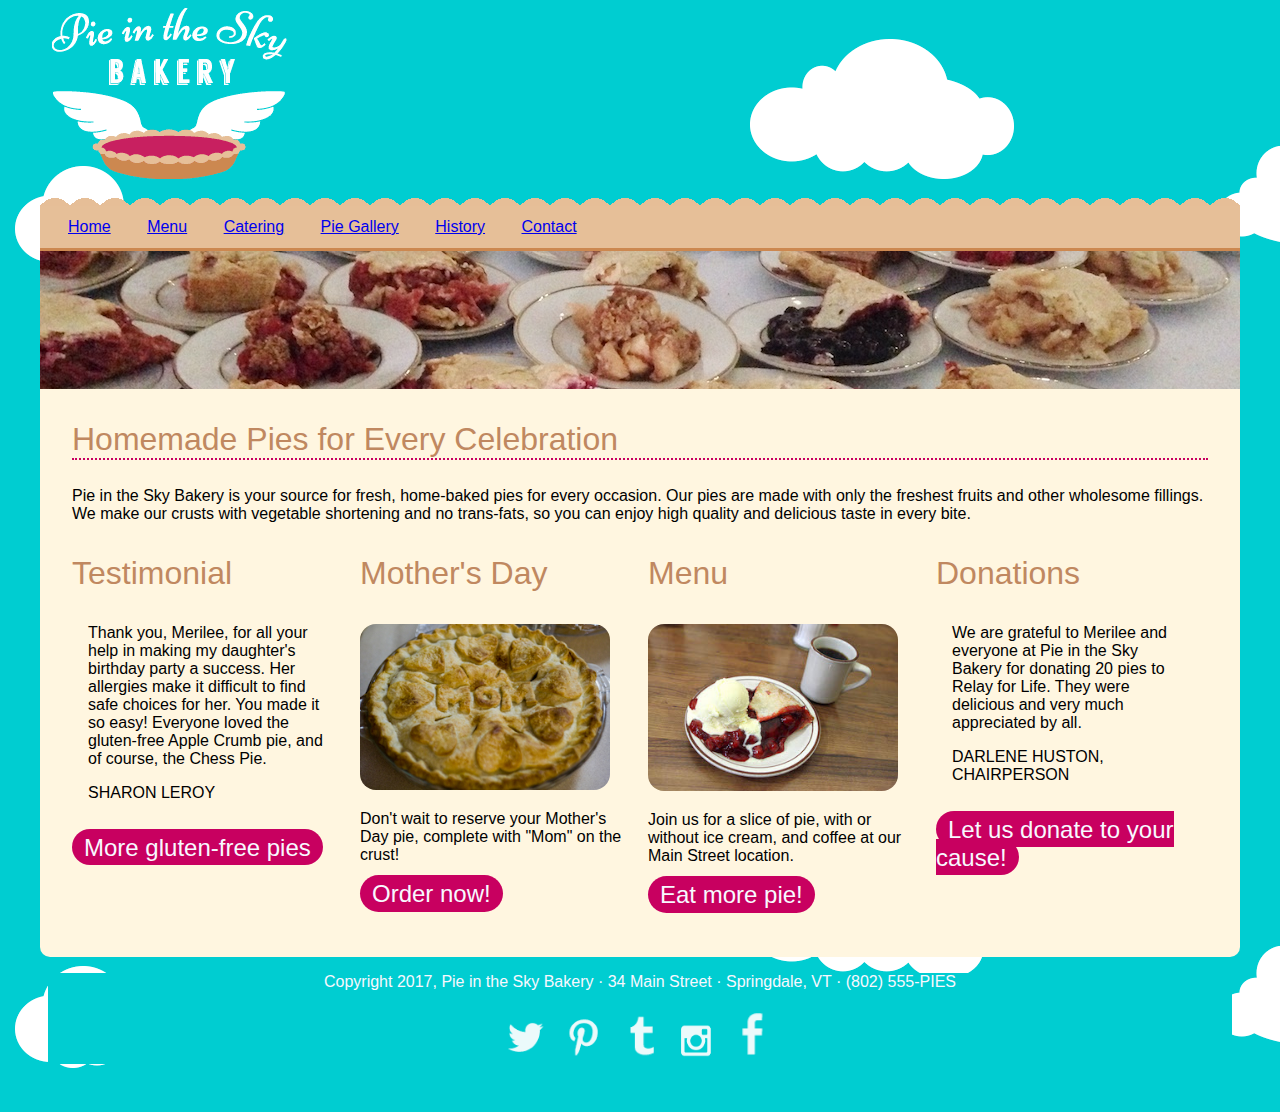
<file: final/index.html>
<!doctype html>
<html>
<head>
	<meta charset="UTF-8">
	<title>Pie in the Sky Bakery, Springdale, VT</title>
	<meta name="viewport" content="width=device-width, initial-scale=1.0">
	<link href='http://fonts.googleapis.com/css?family=Cabin|Niconne' rel='stylesheet' type='text/css'>
	<link href="css/styles.css" rel="stylesheet" type="text/css">
	<script>
    	document.createElement( "picture" );
  	</script>
  	<script src="picturefill.min.js"></script>
</head>

<body>
<div class="wrapper">
	<header>
		<a href="/"><img src="img/logo.png" alt="Pie in the Sky Bakery, Springdale, VT. Click for home."></a>
	</header>
	<div class="bkgdimg"></div>
	<nav>
		<ul>
			<li><a href="index.html">Home</a></li>
			<li><a href="menu.html">Menu</a></li>
			<li><a href="catering.html">Catering</a></li>
			<li><a href="gallery.html">Pie Gallery</a></li>
			<li><a href="history.html">History</a></li>
			<li><a href="contact.html">Contact</a></li>
		</ul>
	</nav>
	<div class="heading"></div>
	<div class="home">
		<main>
			<h2>Homemade Pies for Every Celebration</h2>
			<p>Pie in the Sky Bakery is your source for fresh, home-baked pies for every occasion. Our pies are made with only the freshest fruits and other wholesome fillings. We make our crusts with vegetable shortening and no trans-fats, so you can enjoy high quality and delicious taste in every bite.</p>
		</main>
		<div class="homeboxes">
			<article>
				<h3>Testimonial</h3>
				<blockquote>
					<p>Thank you, Merilee, for all your help in making my daughter's birthday party a success. Her allergies make it difficult to find safe choices for her. You made it so easy! Everyone loved the gluten-free Apple Crumb pie, and of course, the Chess Pie.</p>
					<cite>Sharon Leroy</cite>
				</blockquote>
				<p><a href="#" class="button">More gluten-free pies</a></p>
			</article>
			<article>
				<h3>Mother's Day</h3>
				<img src="gallery/mom-pie.jpg" alt="Mother's day pies!" class="responsive">
				<p>Don't wait to reserve your Mother's Day pie, complete with "Mom" on the crust!</p>
				<p><a href="#" class="button">Order now!</a></p>
			</article>
			<article>
				<h3>Menu</h3>
				<img src="gallery/pie-coffee.jpg" alt="Pie and coffee rules!" class="responsive">
				<p>Join us for a slice of pie, with or without ice cream, and coffee at our Main Street location.</p>
				<p><a href="#" class="button">Eat more pie!</a></p>
			</article>
			<article>
				<h3>Donations</h3>
				<blockquote>
					<p>We are grateful to Merilee and everyone at Pie in the Sky Bakery for donating 20 pies to Relay for Life. They were delicious and very much appreciated by all. </p>
					<cite>Darlene Huston, Chairperson</cite>
				</blockquote>
				<p><a href="#" class="button">Let us donate to your cause!</a></p>
			</article>
		</div>
	</div>
	<footer>
			<p>Copyright 2017, Pie in the Sky Bakery &#183; 34 Main Street &#183; Springdale, VT &#183; <a href="tel:802-555-7437">(802) 555-PIES</a></p>
			<p>
				<a href="http://www.twitter.com" target="_blank"><img src="img/twitter1.png" alt="Twitter."></a>
				<a href="http://www.pinterest.com" target="_blank"><img src="img/pin2.png" alt="Pinterest."></a>
				<a href="http://www.tumblr.com" target="_blank"><img src="img/tumblr3.png" alt="Tumblr."></a>
				<a href="http://www.instagram.com" target="_blank"><img src="img/insta4.png" alt="Instagram."></a>
				<a href="http://www.facebook.com" target="_blank"><img src="img/fb5.png" alt="Facebook."></a>
			</p>
	</footer>

</div>
</body>
</html>
</file>
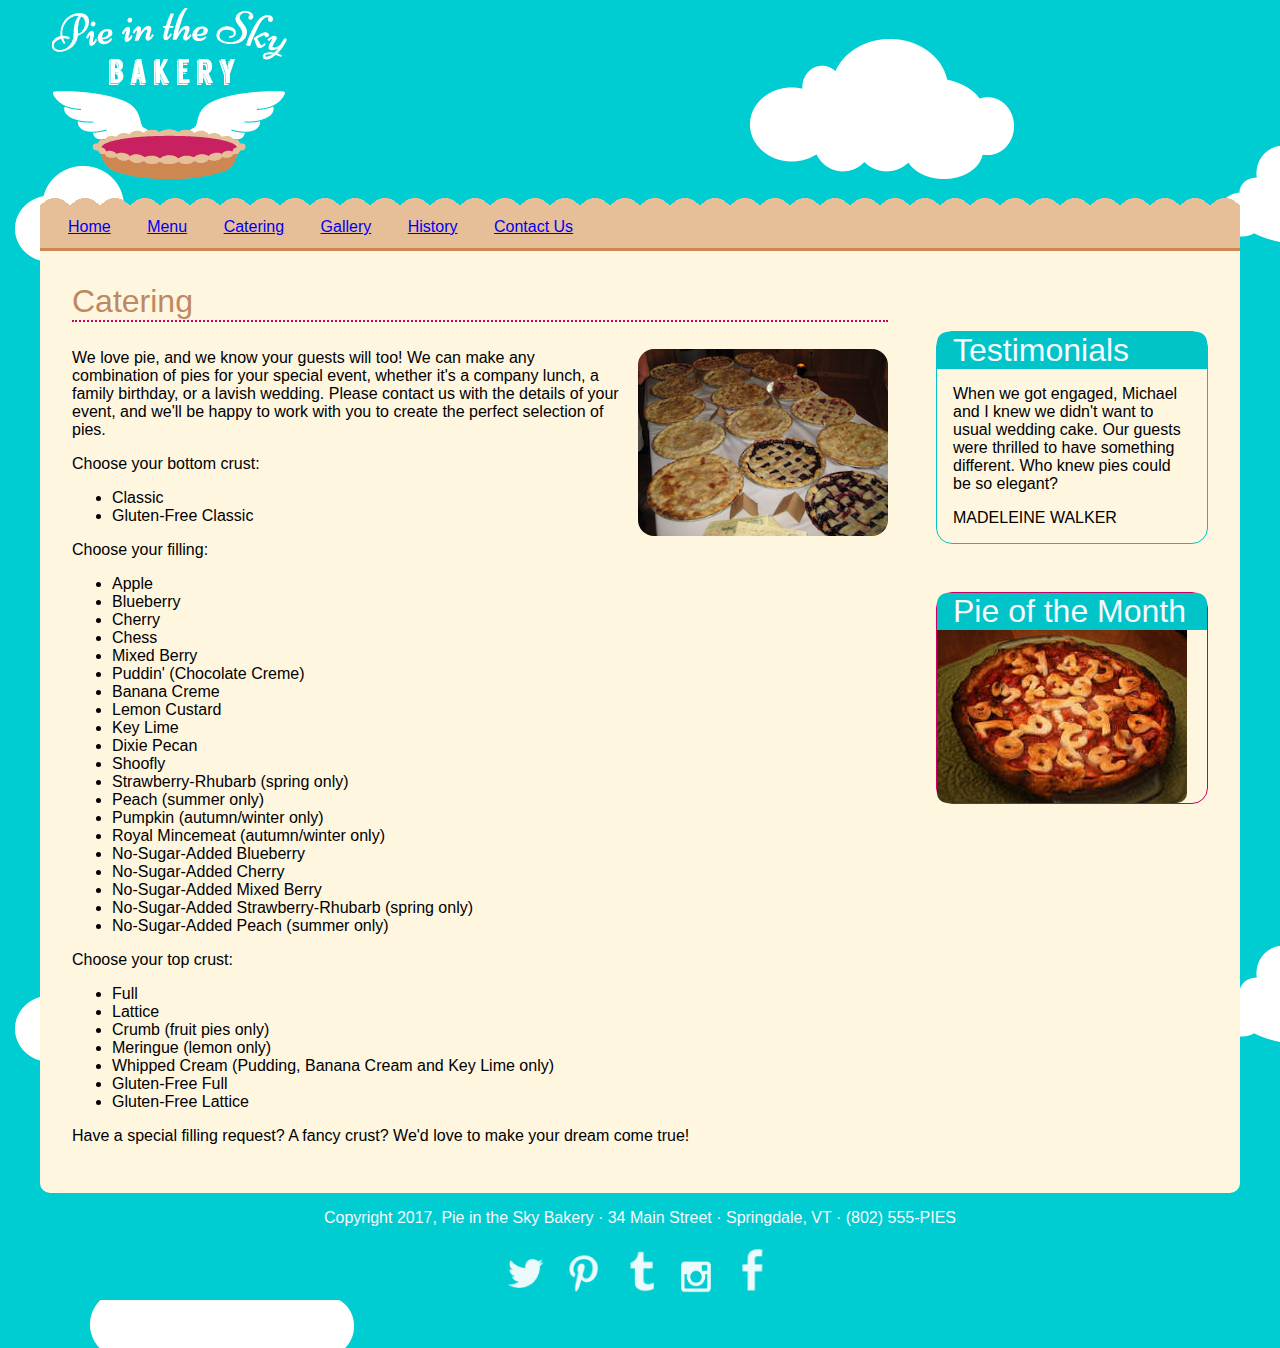
<file: final/catering.html>
<!DOCTYPE html>
<html lang="en">
<head>
    <meta charset="UTF-8">
    <meta name="viewport" content="width=device-width, initial-scale=1.0">
    <link rel="stylesheet" href="css/styles.css">
    <title>Catering</title>
</head>
<body>
    <div class="wrapper">
        <header>
            <a href="/"><img src="img/logo.png" alt="Click for home."></a>
        </header>
        <div class="bkgdimg"></div>
        <nav>
            <ul>
                <li><a href="index.html">Home</a></li>
                <li><a href="menu.html">Menu</a></li>
                <li><a href="catering.html">Catering</a></li>
                <li><a href="gallery.html">Gallery</a></li>
                <li><a href="history.html">History</a></li>
                <li><a href="contact.html">Contact Us</a></li>
            </ul>
        </nav>
        <div class="content">
            <article>
                <h2>Catering</h2>
                <p><img src="gallery/whole-pie-buffet.jpg" alt="All you can eat buffet!" class="floatright">We love pie, and we know your guests will too! We can make any combination of pies for your special event, whether it's a company lunch, a family birthday, or a lavish wedding. Please contact us with the details of your event, and we'll be happy to work with you to create the perfect selection of pies.</p>
                <p>Choose your bottom crust: </p>
                <ul>
                    <li>Classic</li>
                    <li>Gluten-Free Classic</li>
                </ul>
                <p>Choose your filling: </p>
                <ul>
					<li>Apple</li>
					<li>Blueberry</li>
					<li>Cherry</li>
					<li>Chess</li>
					<li>Mixed Berry</li>
					<li>Puddin' (Chocolate Creme)</li>
					<li>Banana Creme</li>
					<li>Lemon Custard</li>
					<li>Key Lime</li>
					<li>Dixie Pecan</li>
					<li>Shoofly</li>
					<li>Strawberry-Rhubarb (spring only)</li>
					<li>Peach (summer only)</li>
					<li>Pumpkin (autumn/winter only)</li>
					<li>Royal Mincemeat (autumn/winter only)</li>
					<li>No-Sugar-Added Blueberry</li>
					<li>No-Sugar-Added Cherry</li>
					<li>No-Sugar-Added Mixed Berry</li>
					<li>No-Sugar-Added Strawberry-Rhubarb (spring only)</li>
					<li>No-Sugar-Added Peach (summer only)</li>
                </ul>
                <p>Choose your top crust: </p>
                <ul>
                    <li>Full</li>
                    <li>Lattice</li>
                    <li>Crumb (fruit pies only)</li>
                    <li>Meringue (lemon only)</li>
                    <li>Whipped Cream (Pudding, Banana Cream and Key Lime only)</li>
                    <li>Gluten-Free Full</li>
                    <li>Gluten-Free Lattice</li>
                </ul>
                <p>Have a special filling request? A fancy crust? We'd love to make your dream come true!</p>
            </article>
            <div class="aside">
                <aside class="sidebar-primary">
                    <h3>Testimonials</h3>
                    <blockquote>
                        <p>When we got engaged, Michael and I knew we didn't want to usual wedding cake. Our guests were thrilled to have something different. Who knew pies could be so elegant? </p>
                        <cite>Madeleine Walker</cite>
                    </blockquote>
                </aside>
                <aside class="sidebar-secondary">
                    <h3>Pie of the Month</h3>
                    <img src="img/pi-day.jpg" alt="Pi Day Pie with Strawberry Filling!!">
                </aside>
            </div>
        </div>
        <footer>
            <p>Copyright 2017, Pie in the Sky Bakery &#183; 34 Main Street &#183; Springdale, VT &#183; <a href="tel:802-555-7437">(802) 555-PIES</a></p>
            <p>
                <a href="http://www.twitter.com" target="_blank"><img src="img/twitter1.png" alt="Twitter"></a>
                <a href="http://www.pinterest.com" target="_blank"><img src="img/pin2.png" alt="Twitter"></a>
                <a href="http://www.tumblr.com" target="_blank"><img src="img/tumblr3.png" alt="Twitter"></a>
                <a href="http://www.instagram.com" target="_blank"><img src="img/insta4.png" alt="Twitter"></a>
                <a href="http://www.facebook.com" target="_blank"><img src="img/fb5.png" alt="Twitter"></a>
            </p>
        </footer>
    </div>
</body>
</html>
</file>
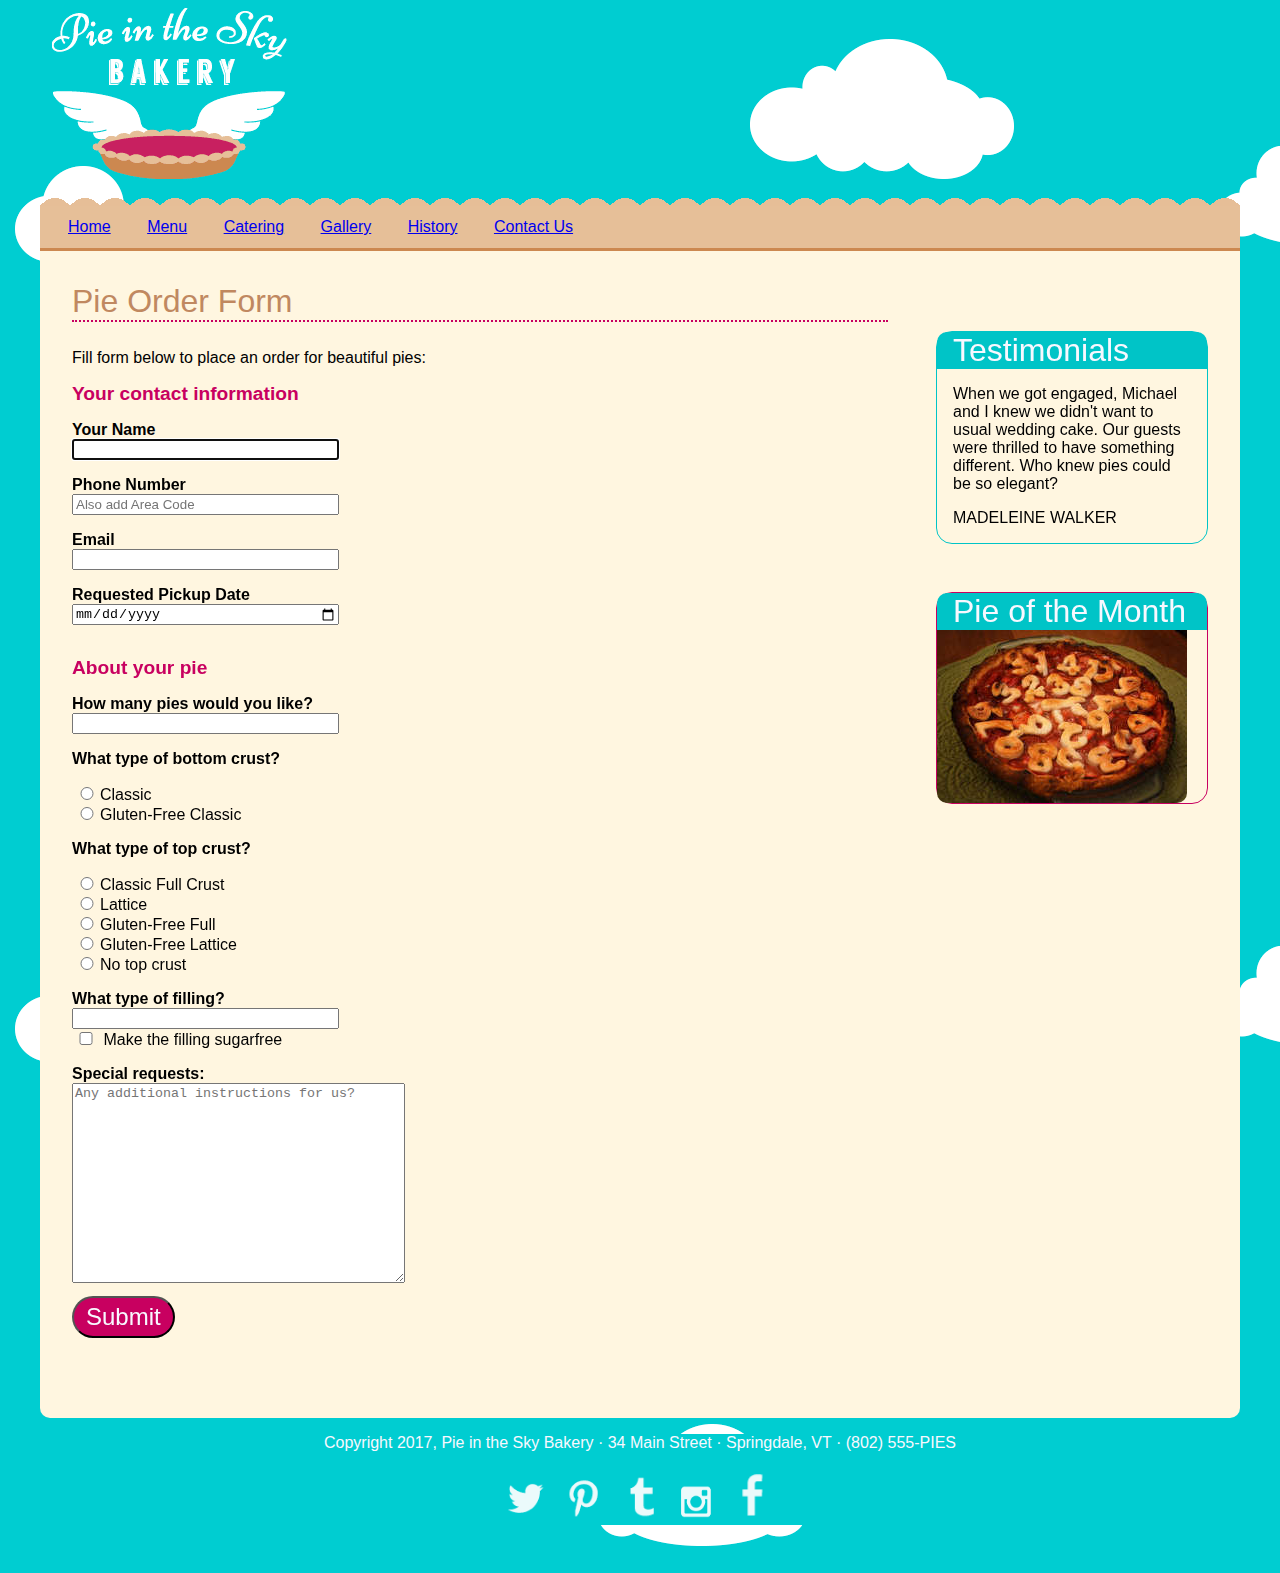
<file: final/contact.html>
<!DOCTYPE html>
<html lang="en">
<head>
    <meta charset="UTF-8">
    <meta name="viewport" content="width=device-width, initial-scale=1.0">
    <title>Contact Us</title>
    <link rel="stylesheet" href="css/styles.css">
</head>
<body>
    <div class="wrapper">
        <header>
            <a href="/"><img src="img/logo.png" alt="Click for home."></a>
        </header>
        <div class="bkgdimg"></div>
        <nav>
            <ul>
                <li><a href="index.html">Home</a></li>
                <li><a href="menu.html">Menu</a></li>
                <li><a href="catering.html">Catering</a></li>
                <li><a href="gallery.html">Gallery</a></li>
                <li><a href="history.html">History</a></li>
                <li><a href="contact.html">Contact Us</a></li>
            </ul>
        </nav>
        <div class="content">
            <article>
                <h2>Pie Order Form</h2>
                <p>Fill form below to place an order for beautiful pies: </p>
                <form>
                    <fieldset class="contact">
                        <legend>Your contact information</legend>
                        <label for="name">Your Name</label>
                            <input type="text" id="name" autofocus>
                        <label for="phone">Phone Number</label>
                            <input type="tel" id="phone" placeholder="Also add Area Code">
                        <label for="email">Email</label>
                            <input type="email" id="email">
                        <label for="date">Requested Pickup Date</label>
                            <input type="date" id="date">
                    </fieldset>
                    <fieldset class="pie">
                        <legend>About your pie</legend>
                        <label for="qty" class="labeltext">How many pies would you like?</label>
                            <input type="number" id="qty" min="1" max="10">
                        <p class="labeltext">What type of bottom crust?</p>
                        <label>
                            <input type="radio" name="bottom" value="classic">Classic
                        </label>
                        <label>
                            <input type="radio" name="bottom" value="gfclassic">Gluten-Free Classic
                        </label>
                        <p class="labeltext">What type of top crust?</p>
                        <label>
                            <input type="radio" name="top" value="full">Classic Full Crust
                        </label>
                        <label>
                            <input type="radio" name="top" value="lattice">Lattice
                        </label>
                        <label>
                            <input type="radio" name="top" value="gffull">Gluten-Free Full
                        </label>
                        <label>
                            <input type="radio" name="top" value="gflattice">Gluten-Free Lattice
                        </label>
                        <label>
                            <input type="radio" name="top" value="none">No top crust
                        </label>
                        <label for="filling" class="labeltext">What type of filling?</label>
                        <input type="text" name="filling" list="filling">
                            <datalist id="filling">
                                <label>Or Select from List</label>
                                <select name="filling">
                                    <option selected>Select one...</option>
                                    <option value="apple">Apple</option>
                                    <option value="blueberry">Blueberry</option>
                                    <option value="cherry">Cherry</option>
                                    <option value="mixed">Mixed</option>
                                    <option value="peach">Peach</option>
                                    <option value="pumpkin">Pumpkin</option>
                                    <option value="strawberry">Strawberry</option>
                                </select>
                            </datalist>
                        <label>
                            <input type="checkbox" id="sugarfree" value="sugarfree">
                            Make the filling sugarfree
                        </label>
                        <label class="labeltext">
                            Special requests:
                            <textarea id="comments" placeholder="Any additional instructions for us?"></textarea>
                        </label>
                        <button type="submit">Submit</button>
                    </fieldset>
                </form>
            </article>
            <div class="aside">
                <aside class="sidebar-primary">
                    <h3>Testimonials</h3>
                    <blockquote>
                        <p>When we got engaged, Michael and I knew we didn't want to usual wedding cake. Our guests were thrilled to have something different. Who knew pies could be so elegant? </p>
                        <cite>Madeleine Walker</cite>
                    </blockquote>
                </aside>
                <aside class="sidebar-secondary">
                    <h3>Pie of the Month</h3>
                    <img src="img/pi-day.jpg" alt="Pi Day Pie with Strawberry Filling!!">
                </aside>
            </div>
        </div>
        <footer>
            <p>Copyright 2017, Pie in the Sky Bakery &#183; 34 Main Street &#183; Springdale, VT &#183; <a href="tel:802-555-7437">(802) 555-PIES</a></p>
            <p>
                <a href="http://www.twitter.com" target="_blank"><img src="img/twitter1.png" alt="Twitter"></a>
                <a href="http://www.pinterest.com" target="_blank"><img src="img/pin2.png" alt="Twitter"></a>
                <a href="http://www.tumblr.com" target="_blank"><img src="img/tumblr3.png" alt="Twitter"></a>
                <a href="http://www.instagram.com" target="_blank"><img src="img/insta4.png" alt="Twitter"></a>
                <a href="http://www.facebook.com" target="_blank"><img src="img/fb5.png" alt="Twitter"></a>
            </p>
        </footer>
    </div>
</body>
</html>
</file>
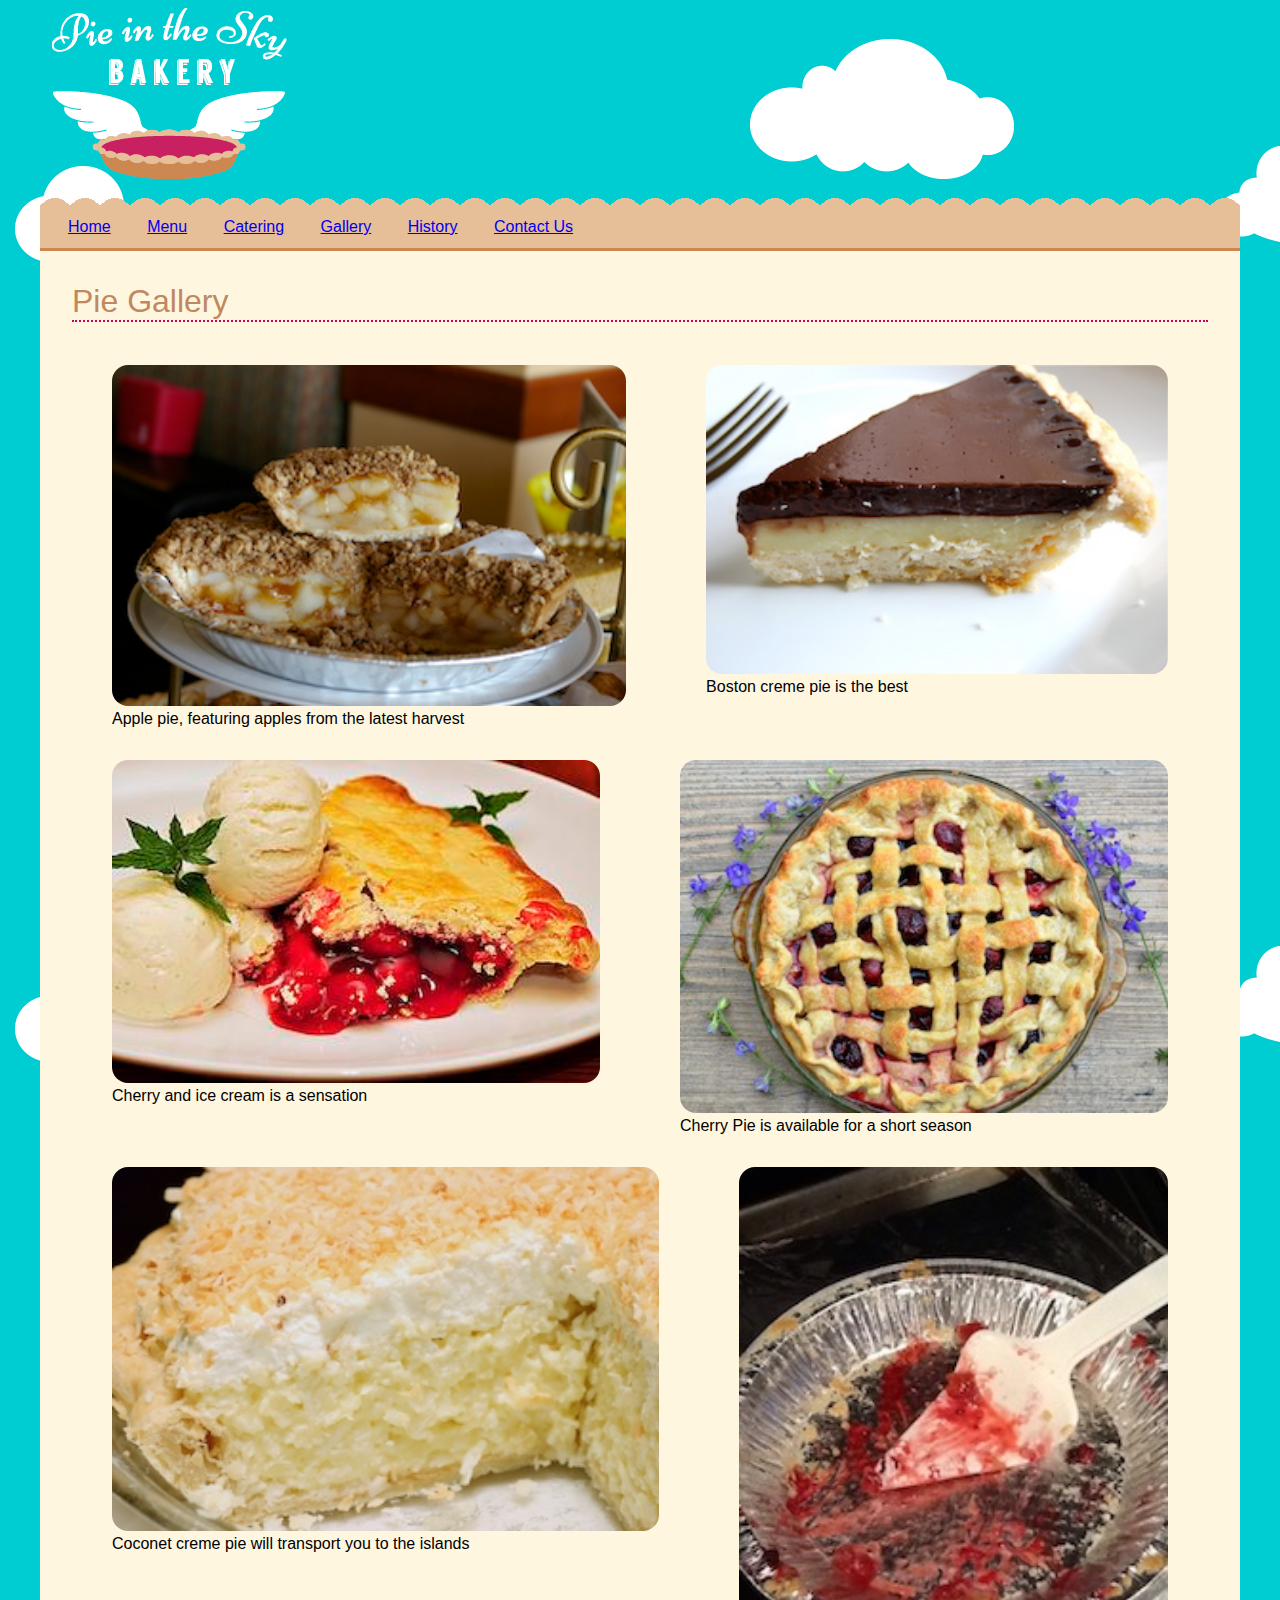
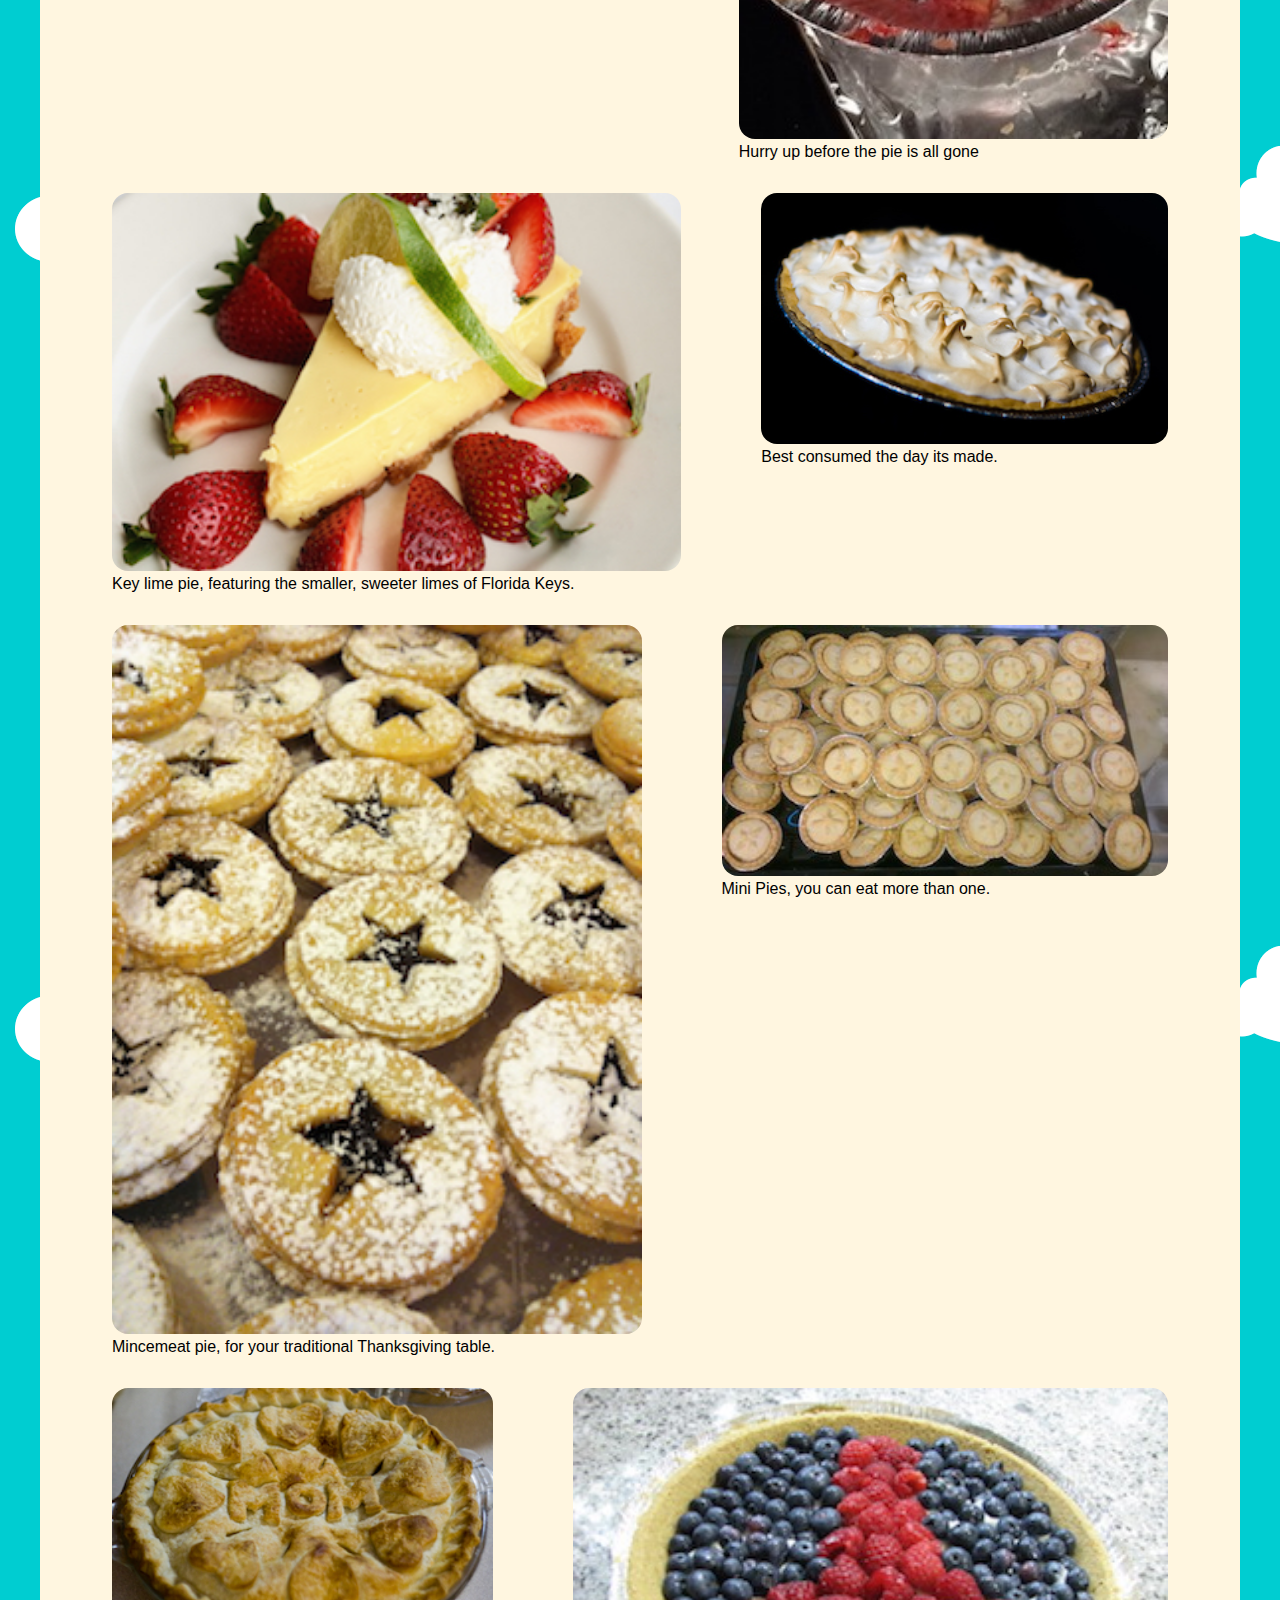
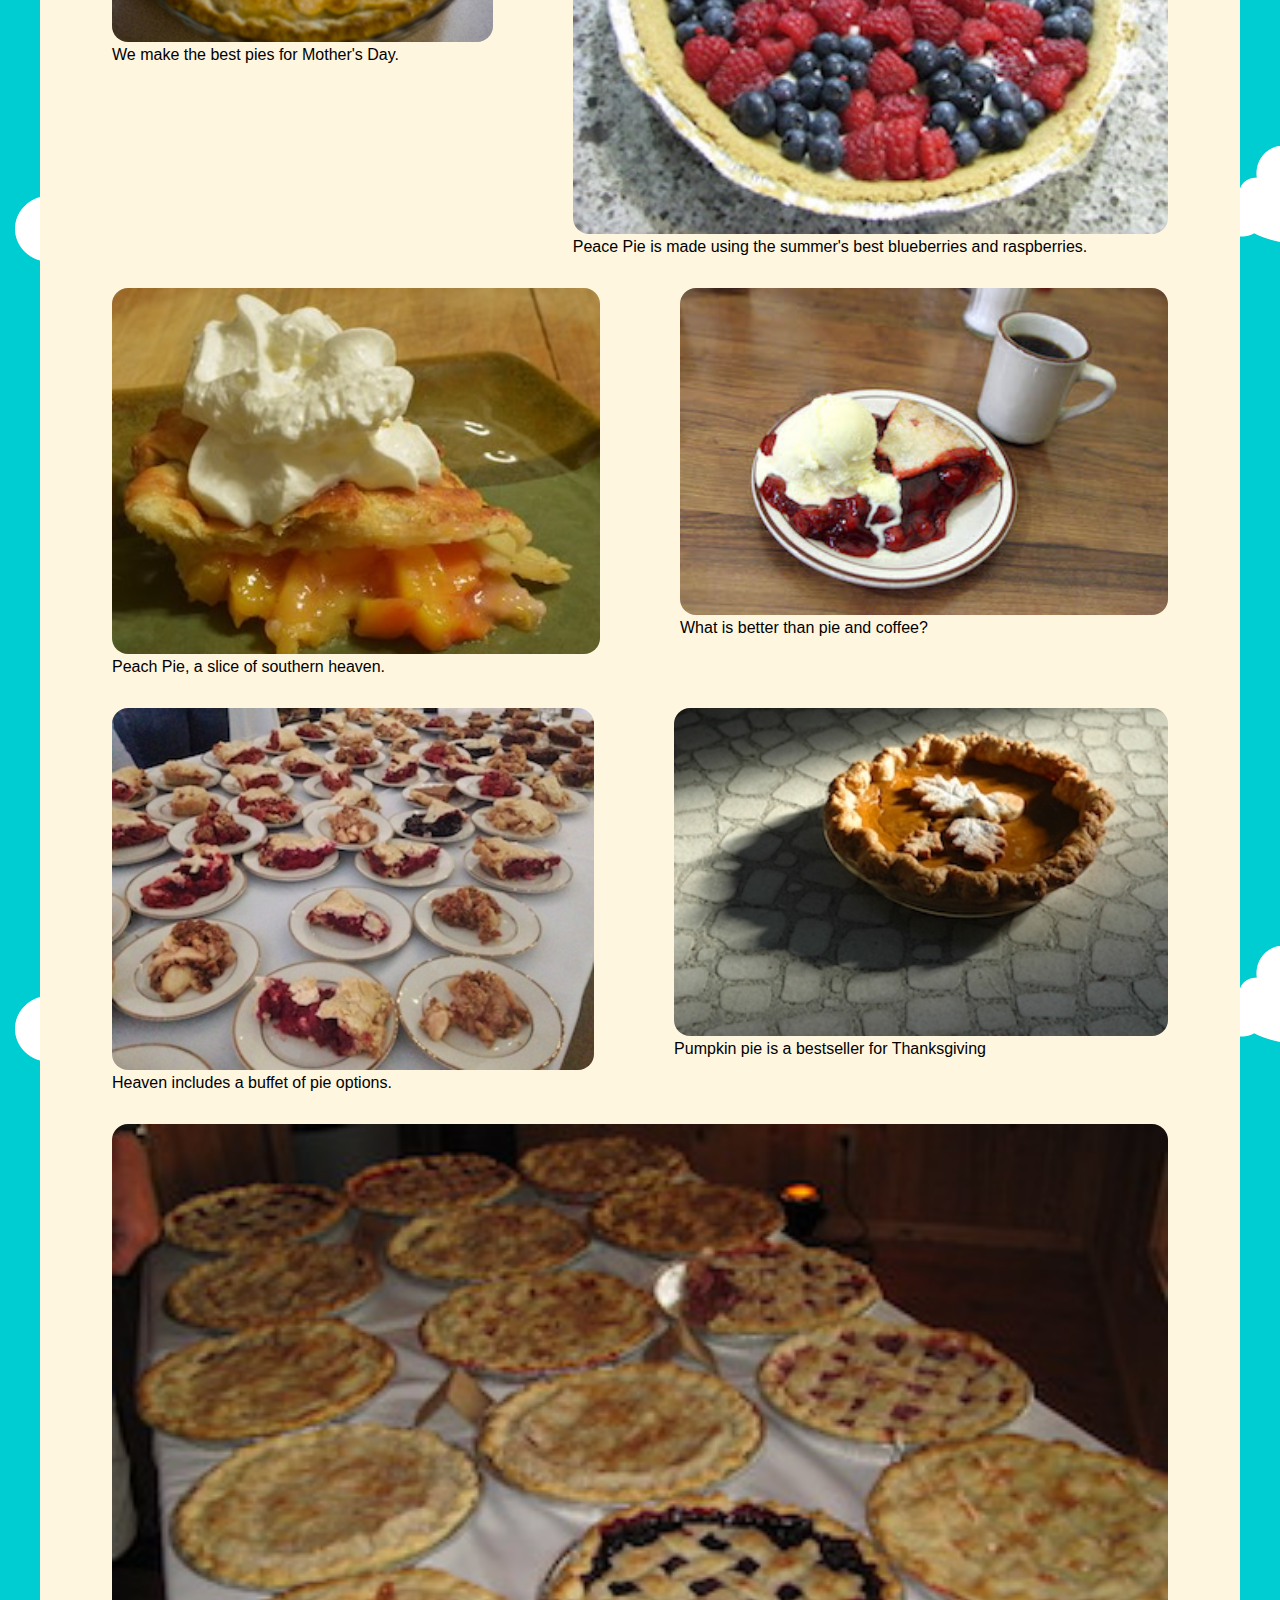
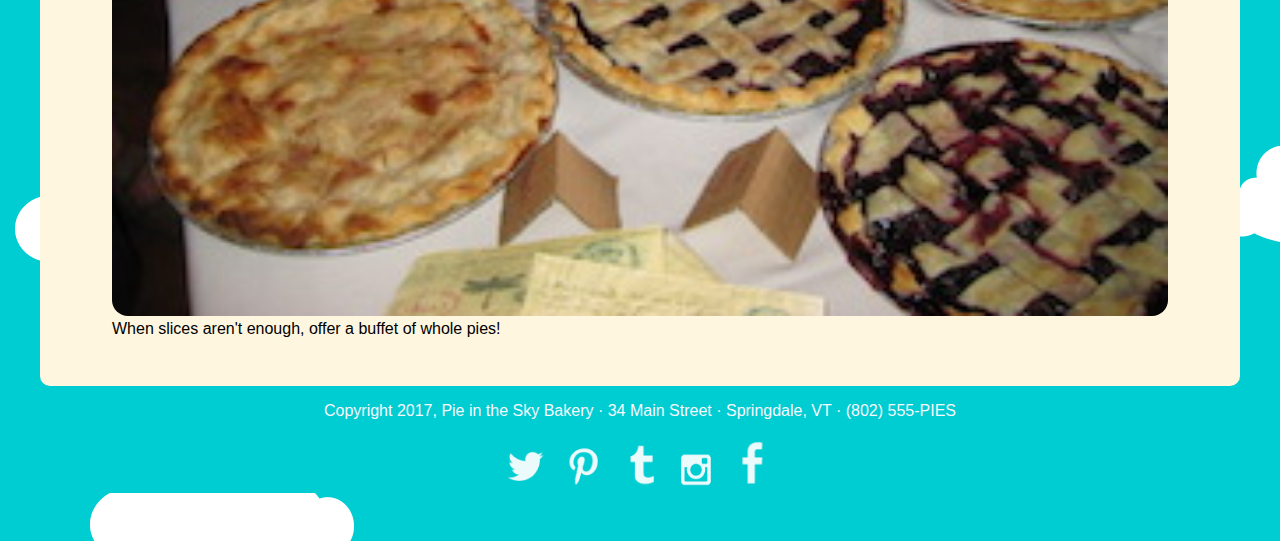
<file: final/gallery.html>
<!DOCTYPE html>
<html lang="en">
<head>
    <meta charset="UTF-8">
    <meta name="viewport" content="width=device-width, initial-scale=1.0">
    <link rel="stylesheet" href="css/styles.css">
    <title>Gallery</title>
</head>
<body>
    <div class="wrapper">
        <header>
            <a href="/"><img src="img/logo.png" alt="Click for home."></a>
        </header>
        <div class="bkgdimg"></div>
        <nav>
            <ul>
                <li><a href="index.html">Home</a></li>
                <li><a href="menu.html">Menu</a></li>
                <li><a href="catering.html">Catering</a></li>
                <li><a href="gallery.html">Gallery</a></li>
                <li><a href="history.html">History</a></li>
                <li><a href="contact.html">Contact Us</a></li>
            </ul>
        </nav>
        <div class="gallery">
            <h2>Pie Gallery</h2>
            <ul>
                <li>
                    <figure>
                        <img src="gallery/apple-pie.jpg" alt="Apple Pie">
                        <figcaption>Apple pie, featuring apples from the latest harvest</figcaption>
                    </figure>
                </li>
                <li>
                    <figure>
                        <img src="gallery/boston-creme.jpg" alt="Boston Creme Pie">
                        <figcaption>Boston creme pie is the best</figcaption>
                    </figure>
                </li>
                <li>
                    <figure>
                        <img src="gallery/cherry-alamode.jpg" alt="Cherry Alamode">
                        <figcaption>Cherry and ice cream is a sensation</figcaption>
                    </figure>
                </li>
                <li>
                    <figure>
                        <img src="gallery/cherry-pie.jpg" alt="Cherry Pie">
                        <figcaption>Cherry Pie is available for a short season</figcaption>
                    </figure>
                </li>
                <li>
                    <figure>
                        <img src="gallery/coconut-creme.jpg" alt="Coconut Creme">
                        <figcaption>Coconet creme pie will transport you to the islands</figcaption>
                    </figure>
                </li>
                <li>
                    <figure>
                        <img src="gallery/gone-pie.jpg" alt="Gone Pie">
                        <figcaption>Hurry up before the pie is all gone</figcaption>
                    </figure>
                </li>
                <li>
                    <figure>
                        <img src="gallery/keylime-pie.jpg" alt="Key Lime Pie">
                        <figcaption>Key lime pie, featuring the smaller, sweeter limes of Florida Keys.</figcaption>
                    </figure>
                </li>
                <li>
                    <figure>
                        <img src="gallery/lemon-meringue.jpg" alt="Lemon Meringue Pie">
                        <figcaption>Best consumed the day its made.</figcaption>
                    </figure>
                </li>
                <li>
                    <figure>
                        <img src="gallery/mincemeat.jpg" alt="Mincemeat Pie">
                        <figcaption>Mincemeat pie, for your traditional Thanksgiving table.</figcaption>
                    </figure>
                </li>
                <li>
                    <figure>
                        <img src="gallery/mini-pies.jpg" alt="Mini Pies">
                        <figcaption>Mini Pies, you can eat more than one.</figcaption>
                    </figure>
                </li>
                <li>
                    <figure>
                        <img src="gallery/mom-pie.jpg" alt="Mom Pie">
                        <figcaption>We make the best pies for Mother's Day.</figcaption>
                    </figure>
                </li>
                <li>
                    <figure>
                        <img src="gallery/peace-pie.jpg" alt="Peace Pie">
                        <figcaption>Peace Pie is made using the summer's best blueberries and raspberries.</figcaption>
                    </figure>
                </li>
                <li>
                    <figure>
                        <img src="gallery/peach-pie.jpg" alt="Peach Pie">
                        <figcaption>Peach Pie, a slice of southern heaven.</figcaption>
                    </figure>
                </li>
                <li>
                    <figure>
                        <img src="gallery/pie-coffee.jpg" alt="Pie and Coffee">
                        <figcaption>What is better than pie and coffee?</figcaption>
                    </figure>
                </li>
                <li>
                    <figure>
                        <img src="gallery/pie-slice-buffet.jpg" alt="Pie Slice Buffet">
                        <figcaption>Heaven includes a buffet of pie options.</figcaption>
                    </figure>
                </li>
                <li>
                    <figure>
                        <img src="gallery/pumpkin-pie.jpg" alt="Pumpkin Pie">
                        <figcaption>Pumpkin pie is a bestseller for Thanksgiving</figcaption>
                    </figure>
                </li>
                <li>
                    <figure>
                        <img src="gallery/whole-pie-buffet.jpg" alt="Whole Pie Buffet">
                        <figcaption>When slices aren't enough, offer a buffet of whole pies!</figcaption>
                    </figure>
                </li>
            </ul>
        </div>
        <footer>
            <p>Copyright 2017, Pie in the Sky Bakery &#183; 34 Main Street &#183; Springdale, VT &#183; <a href="tel:802-555-7437">(802) 555-PIES</a></p>
            <p>
                <a href="http://www.twitter.com" target="_blank"><img src="img/twitter1.png" alt="Twitter"></a>
                <a href="http://www.pinterest.com" target="_blank"><img src="img/pin2.png" alt="Twitter"></a>
                <a href="http://www.tumblr.com" target="_blank"><img src="img/tumblr3.png" alt="Twitter"></a>
                <a href="http://www.instagram.com" target="_blank"><img src="img/insta4.png" alt="Twitter"></a>
                <a href="http://www.facebook.com" target="_blank"><img src="img/fb5.png" alt="Twitter"></a>
            </p>
        </footer>
    </div>
</body>
</html>
</file>
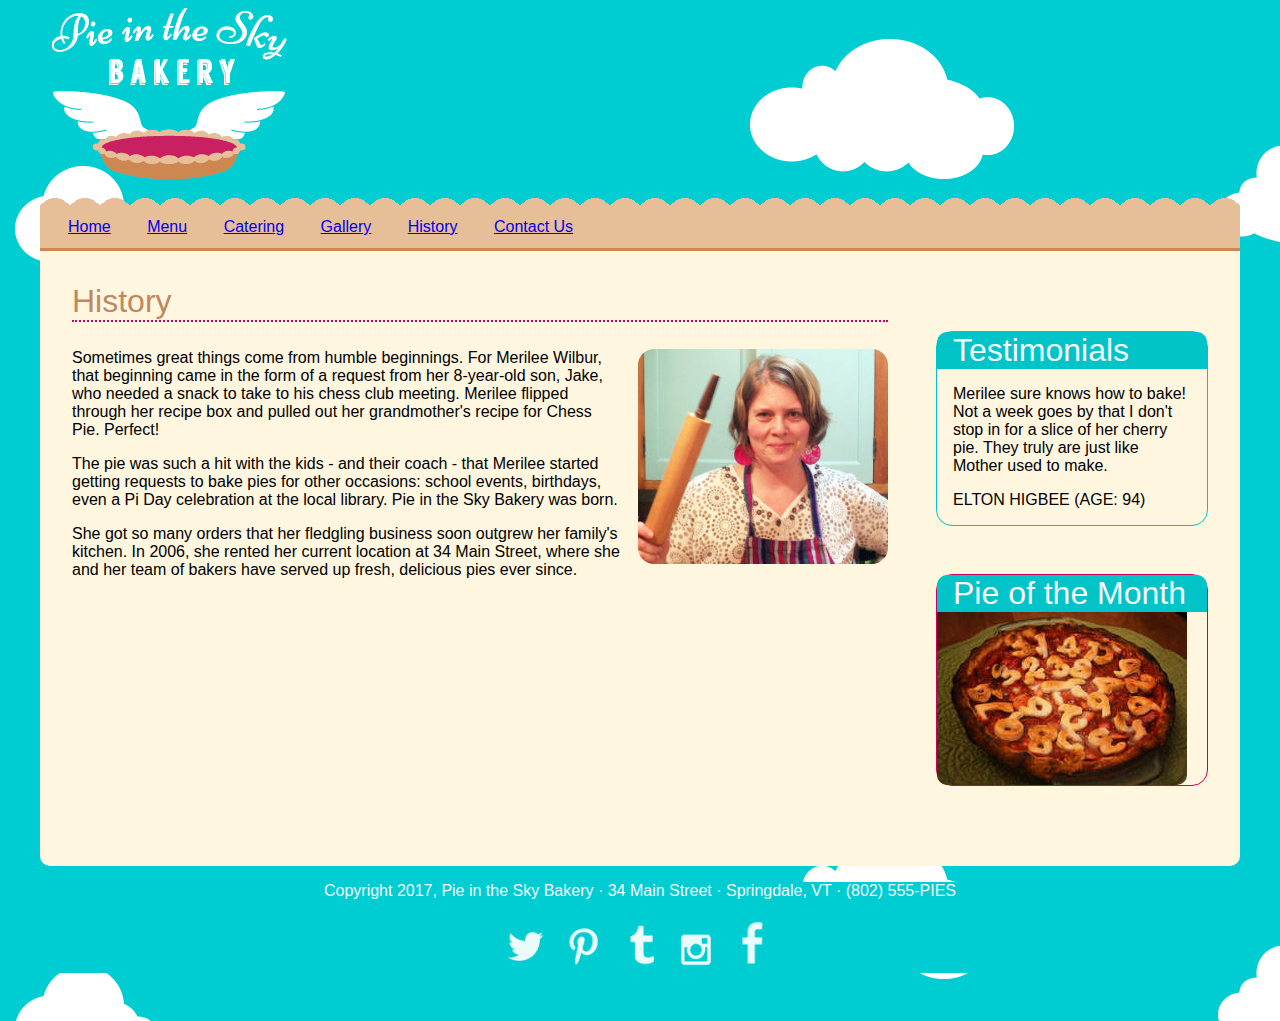
<file: final/history.html>
<!DOCTYPE html>
<html lang="en">
<head>
    <meta charset="UTF-8">
    <meta name="viewport" content="width=device-width, initial-scale=1.0">
    <link rel="stylesheet" href="css/styles.css">
    <title>History</title>
</head>
<body>
    <div class="wrapper">
        <header>
            <a href="/"><img src="img/logo.png" alt="Click for home."></a>
        </header>
        <div class="bkgdimg"></div>
        <nav>
            <ul>
                <li><a href="index.html">Home</a></li>
                <li><a href="menu.html">Menu</a></li>
                <li><a href="catering.html">Catering</a></li>
                <li><a href="gallery.html">Gallery</a></li>
                <li><a href="history.html">History</a></li>
                <li><a href="contact.html">Contact Us</a></li>
            </ul>
        </nav>
        <div class="content">
            <article>
                <h2>History</h2>
                <p><img src="img/merilee.jpg" alt="Merilee Wilbur, with her fav rolling pin" class="rounded floatright">Sometimes great things come from humble beginnings. For Merilee Wilbur, that beginning came in the form of a request from her 8-year-old son, Jake, who needed a snack to take to his chess club meeting. Merilee flipped through her recipe box and pulled out her grandmother's recipe for Chess Pie. Perfect!</p>
                <p>The pie was such a hit with the kids - and their coach - that Merilee started getting requests to bake pies for other occasions: school events, birthdays, even a Pi Day celebration at the local library. Pie in the Sky Bakery was born.</p>
                <p>She got so many orders that her fledgling business soon outgrew her family's kitchen. In 2006, she rented her current location at 34 Main Street, where she and her team of bakers have served up fresh, delicious pies ever since.</p>
            </article>
            <div class="aside">
                <aside class="sidebar-primary">
                    <h3>Testimonials</h3>
                    <blockquote>
                        <p>Merilee sure knows how to bake! Not a week goes by that I don't stop in for a slice of her cherry pie. They truly are just like Mother used to make.</p>
                        <cite>Elton Higbee (age: 94)</cite>
                    </blockquote>
                </aside>
                <aside class="sidebar-secondary">
                    <h3>Pie of the Month</h3>
                    <img src="img/pi-day.jpg" alt="Pi Day Pie with strawberry filling">
                </aside>
            </div>
        </div>
        <footer>
            <p>Copyright 2017, Pie in the Sky Bakery &#183; 34 Main Street &#183; Springdale, VT &#183; <a href="tel:802-555-7437">(802) 555-PIES</a></p>
            <p>
                <a href="http://www.twitter.com" target="_blank"><img src="img/twitter1.png" alt="Twitter"></a>
                <a href="http://www.pinterest.com" target="_blank"><img src="img/pin2.png" alt="Twitter"></a>
                <a href="http://www.tumblr.com" target="_blank"><img src="img/tumblr3.png" alt="Twitter"></a>
                <a href="http://www.instagram.com" target="_blank"><img src="img/insta4.png" alt="Twitter"></a>
                <a href="http://www.facebook.com" target="_blank"><img src="img/fb5.png" alt="Twitter"></a>
            </p>
        </footer>
    </div>
</body>
</html>
</file>
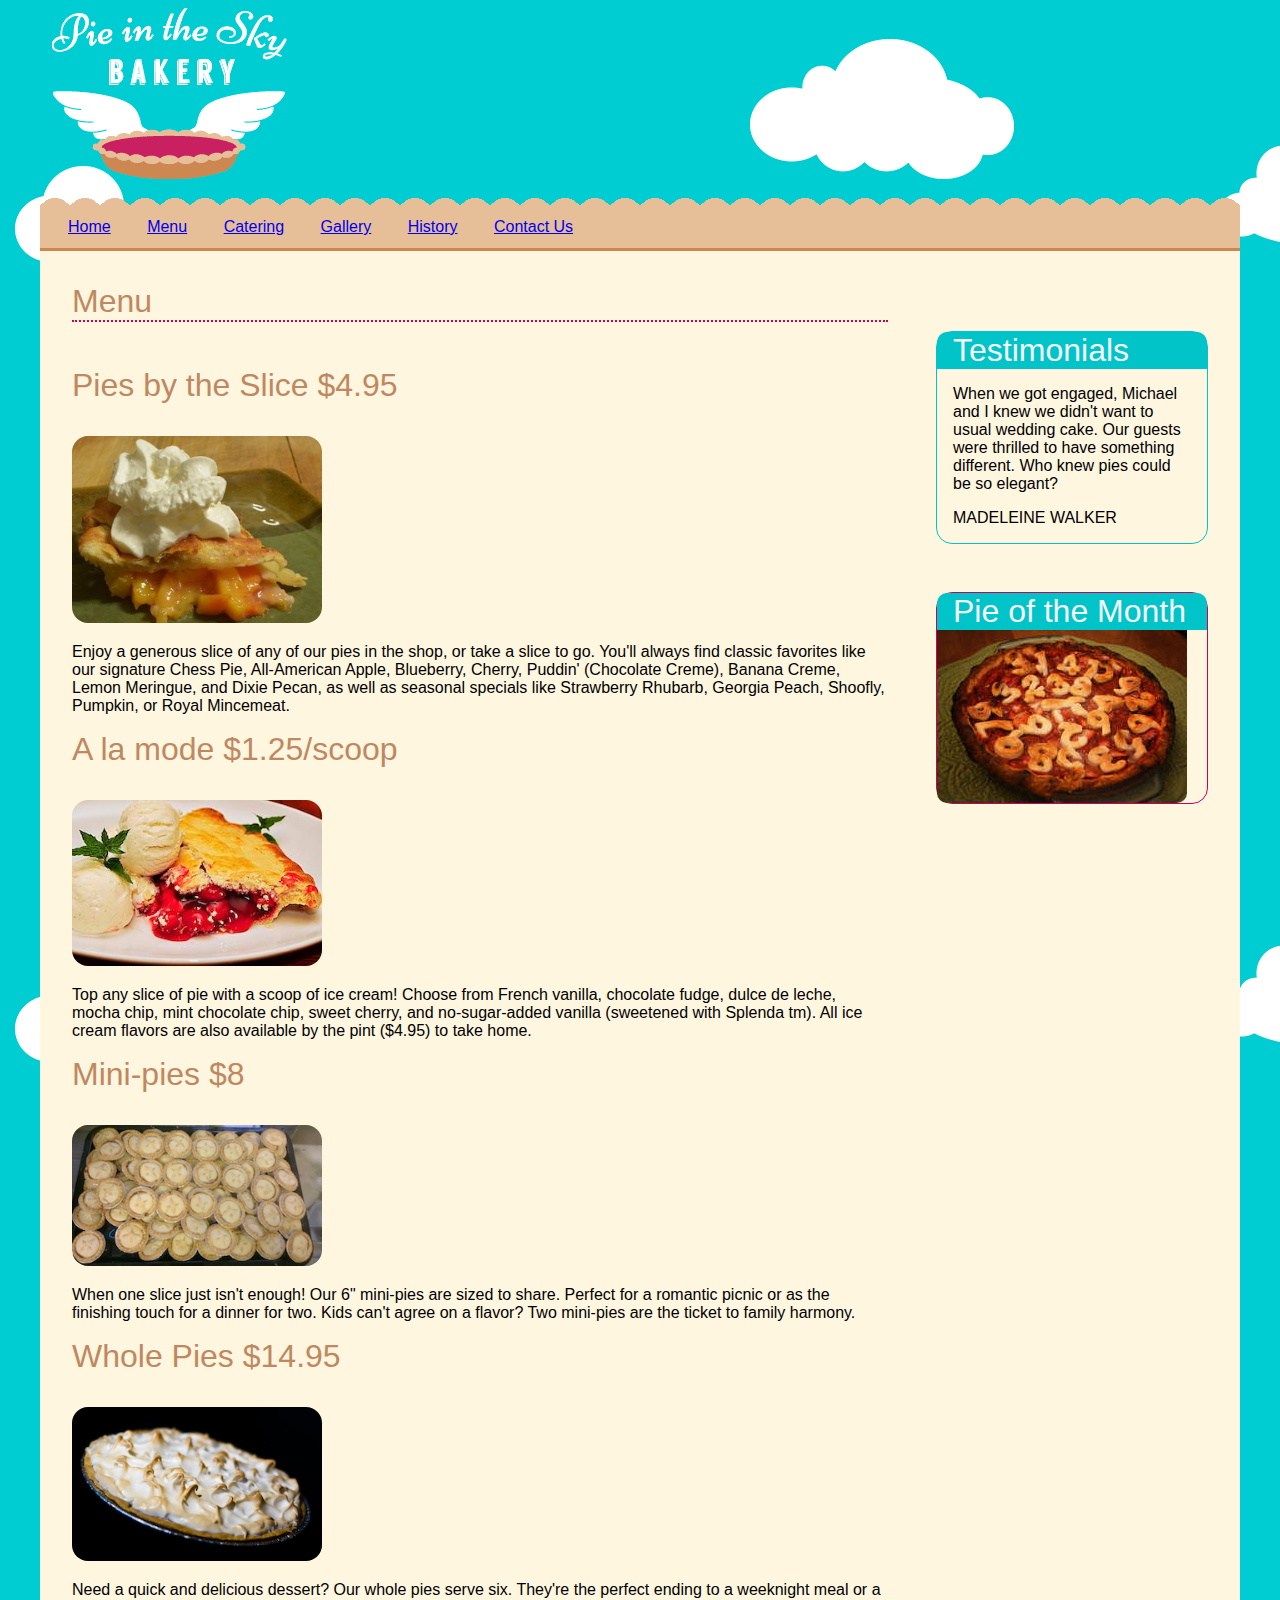
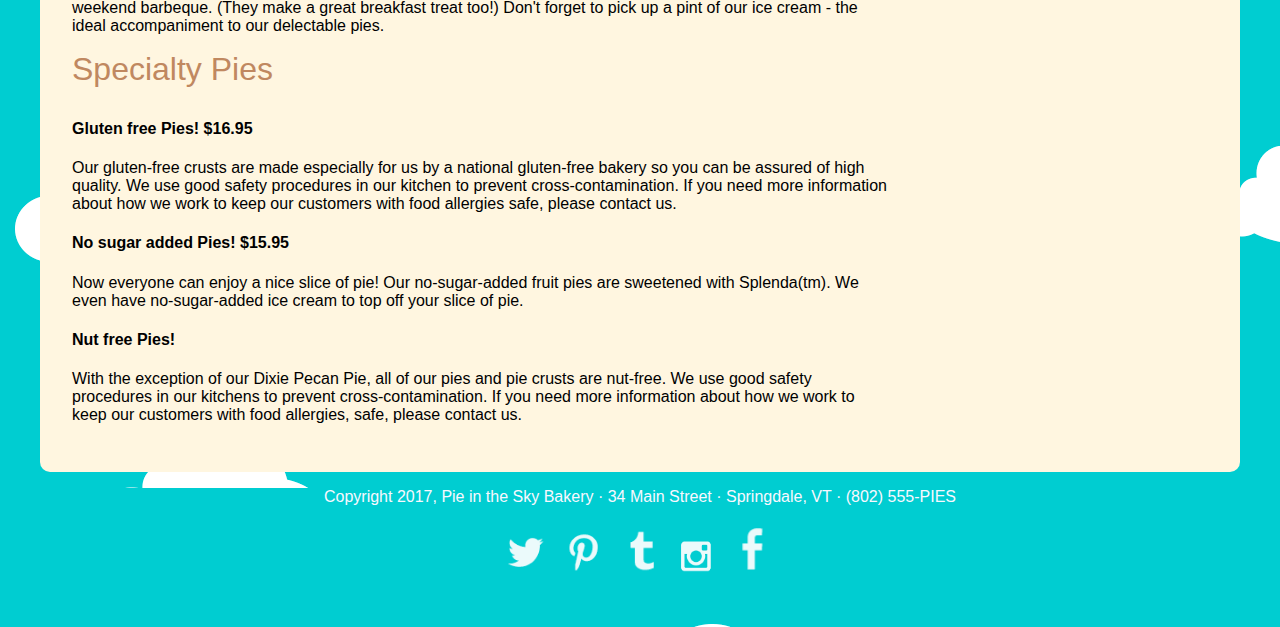
<file: final/menu.html>
<!DOCTYPE html>
<html lang="en">
<head>
    <meta charset="UTF-8">
    <meta name="viewport" content="width=device-width, initial-scale=1.0">
    <link rel="stylesheet" href="css/styles.css">
    <title>Menu</title>
</head>
<body>
    <div class="wrapper">
        <header>
            <a href="/"><img src="img/logo.png" alt="Click for home."></a>
        </header>
        <div class="bkgdimg"></div>
        <nav>
            <ul>
                <li><a href="index.html">Home</a></li>
                <li><a href="menu.html">Menu</a></li>
                <li><a href="catering.html">Catering</a></li>
                <li><a href="gallery.html">Gallery</a></li>
                <li><a href="history.html">History</a></li>
                <li><a href="contact.html">Contact Us</a></li>
            </ul>
        </nav>
        <div class="content">
            <article>
                <h2>Menu</h2>
                <br>
                <h3>Pies by the Slice $4.95</h3>
                <img src="gallery/peach-pie.jpg" alt="Slice of Peach Pie">
                <p>Enjoy a generous slice of any of our pies in the shop, or take a slice to go. You'll always find classic favorites like our signature Chess Pie, All-American Apple, Blueberry, Cherry, Puddin' (Chocolate Creme), Banana Creme, Lemon Meringue, and Dixie Pecan, as well as seasonal specials like Strawberry Rhubarb, Georgia Peach, Shoofly, Pumpkin, or Royal Mincemeat.</p>
                <h3>A la mode $1.25/scoop</h3>
                <img src="gallery/cherry-alamode.jpg" alt="Slice of cherry pie and ice-cream.">
                <p>Top any slice of pie with a scoop of ice cream! Choose from French vanilla, chocolate fudge, dulce de leche, mocha chip, mint chocolate chip, sweet cherry, and no-sugar-added vanilla (sweetened with Splenda tm). All ice cream flavors are also available by the pint ($4.95) to take home.</p>
                <h3>Mini-pies $8</h3>
                <img src="gallery/mini-pies.jpg" alt="Little Pies!">
                <p>When one slice just isn't enough! Our 6" mini-pies are sized to share. Perfect for a romantic picnic or as the finishing touch for a dinner for two. Kids can't agree on a flavor? Two mini-pies are the ticket to family harmony.</p>
                <h3>Whole Pies $14.95</h3>
                <img src="gallery/lemon-meringue.jpg" alt="Whole lemon meringue pies.">
                <p>Need a quick and delicious dessert? Our whole pies serve six. They're the perfect ending to a weeknight meal or a weekend barbeque. (They make a great breakfast treat too!) Don't forget to pick up a pint of our ice cream - the ideal accompaniment to our delectable pies.</p>
                <h3>Specialty Pies</h3>
                <div class="catering">
                    <aside>
                        <h4>Gluten free Pies! $16.95</h4>
                        <p>Our gluten-free crusts are made especially for us by a national gluten-free bakery so you can be assured of high quality. We use good safety procedures in our kitchen to prevent cross-contamination. If you need more information about how we work to keep our customers with food allergies safe, please contact us.</p>
                    </aside>
                    <aside>
                        <h4>No sugar added Pies! $15.95</h4>
                        <p>Now everyone can enjoy a nice slice of pie! Our no-sugar-added fruit pies are sweetened with Splenda(tm). We even have no-sugar-added ice cream to top off your slice of pie.</p>
                    </aside>
                    <aside>
                        <h4>Nut free Pies!</h4>
                        <p>With the exception of our Dixie Pecan Pie, all of our pies and pie crusts are nut-free. We use good safety procedures in our kitchens to prevent cross-contamination. If you need more information about how we work to keep our customers with food allergies, safe, please contact us.</p>
                    </aside>
                </div>
            </article>
            <div class="aside">
                <aside class="sidebar-primary">
                    <h3>Testimonials</h3>
                    <blockquote>
                        <p>When we got engaged, Michael and I knew we didn't want to usual wedding cake. Our guests were thrilled to have something different. Who knew pies could be so elegant? </p>
                        <cite>Madeleine Walker</cite>
                    </blockquote>
                </aside>
                <aside class="sidebar-secondary">
                    <h3>Pie of the Month</h3>
                    <img src="img/pi-day.jpg" alt="Pi Day Pie with Strawberry Filling!!">
                </aside>
            </div>
        </div>
        <footer>
            <p>Copyright 2017, Pie in the Sky Bakery &#183; 34 Main Street &#183; Springdale, VT &#183; <a href="tel:802-555-7437">(802) 555-PIES</a></p>
            <p>
                <a href="http://www.twitter.com" target="_blank"><img src="img/twitter1.png" alt="Twitter"></a>
                <a href="http://www.pinterest.com" target="_blank"><img src="img/pin2.png" alt="Twitter"></a>
                <a href="http://www.tumblr.com" target="_blank"><img src="img/tumblr3.png" alt="Twitter"></a>
                <a href="http://www.instagram.com" target="_blank"><img src="img/insta4.png" alt="Twitter"></a>
                <a href="http://www.facebook.com" target="_blank"><img src="img/fb5.png" alt="Twitter"></a>
            </p>
        </footer>
    </div>
</body>
</html>
</file>
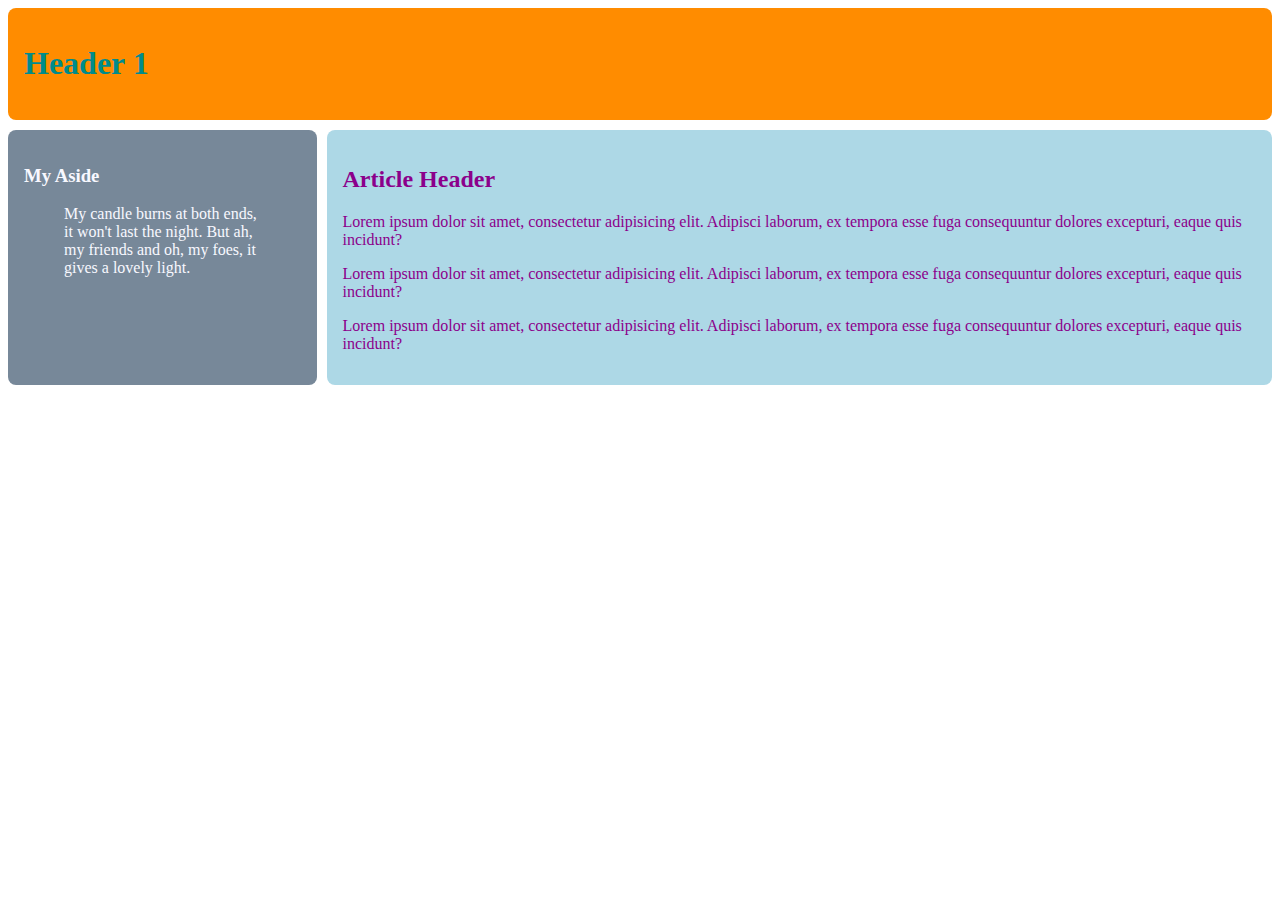
<file: css_grid/grid_area/grid-area.html>
<!DOCTYPE html>
<html lang="en">
<head>
    <meta charset="UTF-8">
    <meta name="viewport" content="width=device-width, initial-scale=1.0">
    <link rel="stylesheet" href="grid-area.css">
    <title>CSS Grid Area</title>
</head>
<body>
    <div class="wrapper">
        <header>
            <h1>Header 1</h1>
        </header>
        <article>
            <h2>Article Header</h2>
            <p>Lorem ipsum dolor sit amet, consectetur adipisicing elit. Adipisci laborum, ex tempora esse fuga consequuntur dolores excepturi, eaque quis incidunt?</p>
            <p>Lorem ipsum dolor sit amet, consectetur adipisicing elit. Adipisci laborum, ex tempora esse fuga consequuntur dolores excepturi, eaque quis incidunt?</p>
            <p>Lorem ipsum dolor sit amet, consectetur adipisicing elit. Adipisci laborum, ex tempora esse fuga consequuntur dolores excepturi, eaque quis incidunt?</p>
        </article>
        <aside>
            <h3>My Aside</h3>
            <blockquote>
                My candle burns at both ends, it won't last the night. But ah, my friends and oh, my foes, it gives a lovely light.
            </blockquote>
        </aside>
    </div>
</body>
</html>
</file>
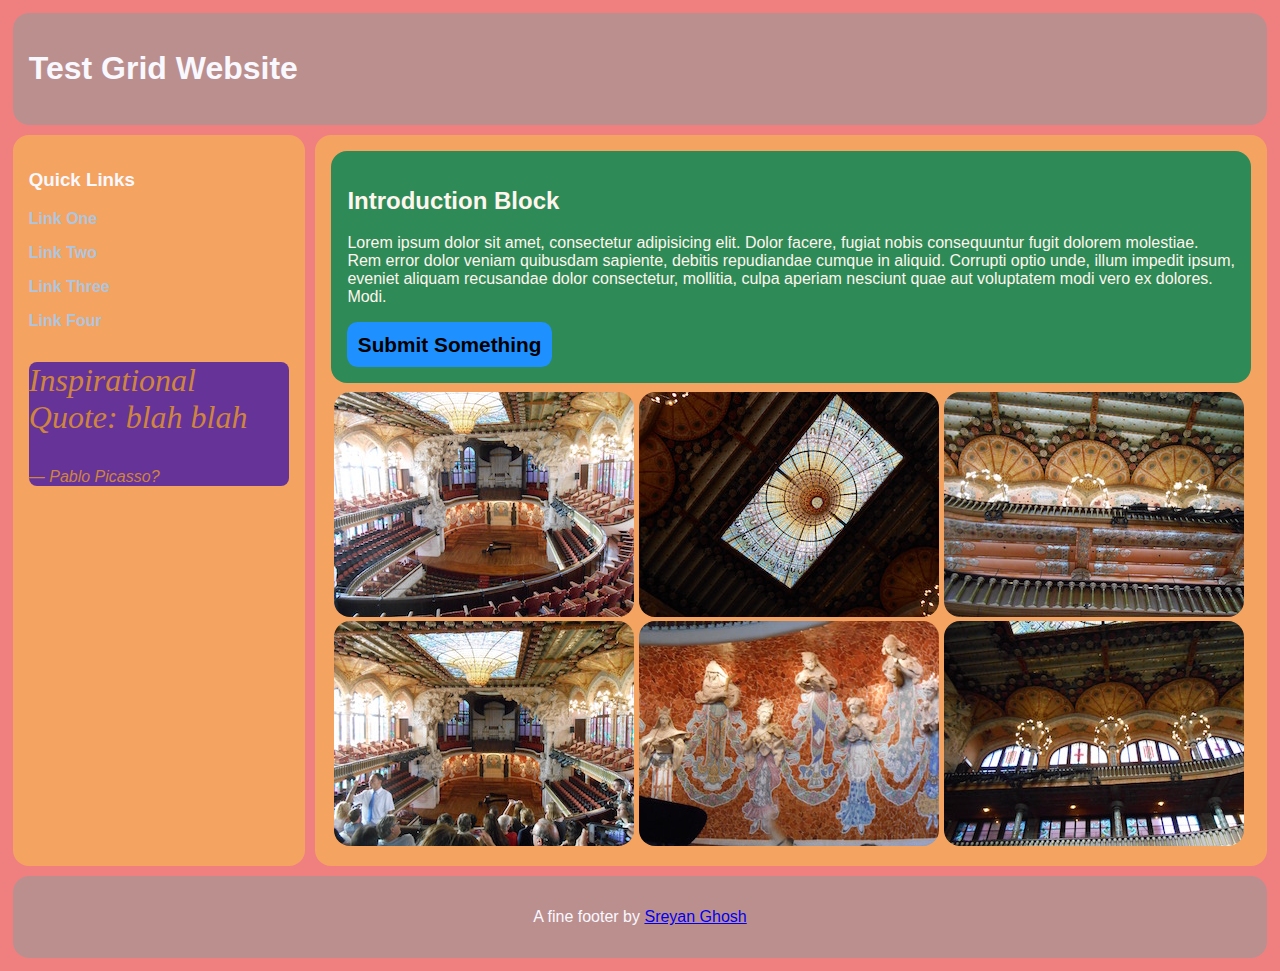
<file: css_grid/grid_intro/grid.html>
<!DOCTYPE html>
<html lang="en">
<head>
    <meta charset="UTF-8">
    <meta name="viewport" content="width=device-width, initial-scale=1.0">
    <title>Grid Intro</title>
    <link rel="stylesheet" href="grid.css">
    <link rel="stylesheet" href="basic.css">
</head>
<body>
    <div class="wrapper">
        <header><h1>Test Grid Website</h1></header>
        <section>
            <article>
                <h2>Introduction Block</h2>
                <p>Lorem ipsum dolor sit amet, consectetur adipisicing elit. Dolor facere, fugiat nobis consequuntur fugit dolorem molestiae. Rem error dolor veniam quibusdam sapiente, debitis repudiandae cumque in aliquid. Corrupti optio unde, illum impedit ipsum, eveniet aliquam recusandae dolor consectetur, mollitia, culpa aperiam nesciunt quae aut voluptatem modi vero ex dolores. Modi.</p>
                <button>Submit Something</button>
            </article>
            <div class="row">
                <div><img src="img/5.jpg" alt="Palau de Musica Catalana, Barcelona, Spain"></div>
                <div><img src="img/1.jpg" alt="Palau de Musica Catalana, Barcelona, Spain"></div>
                <div><img src="img/3.jpg" alt="Palau de Musica Catalana, Barcelona, Spain"></div>
                <div><img src="img/6.jpg" alt="Palau de Musica Catalana, Barcelona, Spain"></div>
                <div><img src="img/4.jpg" alt="Palau de Musica Catalana, Barcelona, Spain"></div>
                <div><img src="img/2.jpg" alt="Palau de Musica Catalana, Barcelona, Spain"></div>
            </div>
        </section>
        <aside>
            <h3>Quick Links</h3>
            <ul>
                <li><a href="#">Link One</a></li>
                <li><a href="#">Link Two</a></li>
                <li><a href="#">Link Three</a></li>
                <li><a href="#">Link Four</a></li>
            </ul>
            <blockquote>
                <p>Inspirational Quote: blah blah</p>
                <cite>Pablo Picasso?</cite>
            </blockquote>
        </aside>
        <footer>
            <p>A fine footer by <a href="https://sreyan-ghosh.github.io/portfolio-website/" target="_blank">Sreyan Ghosh</a></p>
        </footer>
    </div>
</body>
</html>
</file>
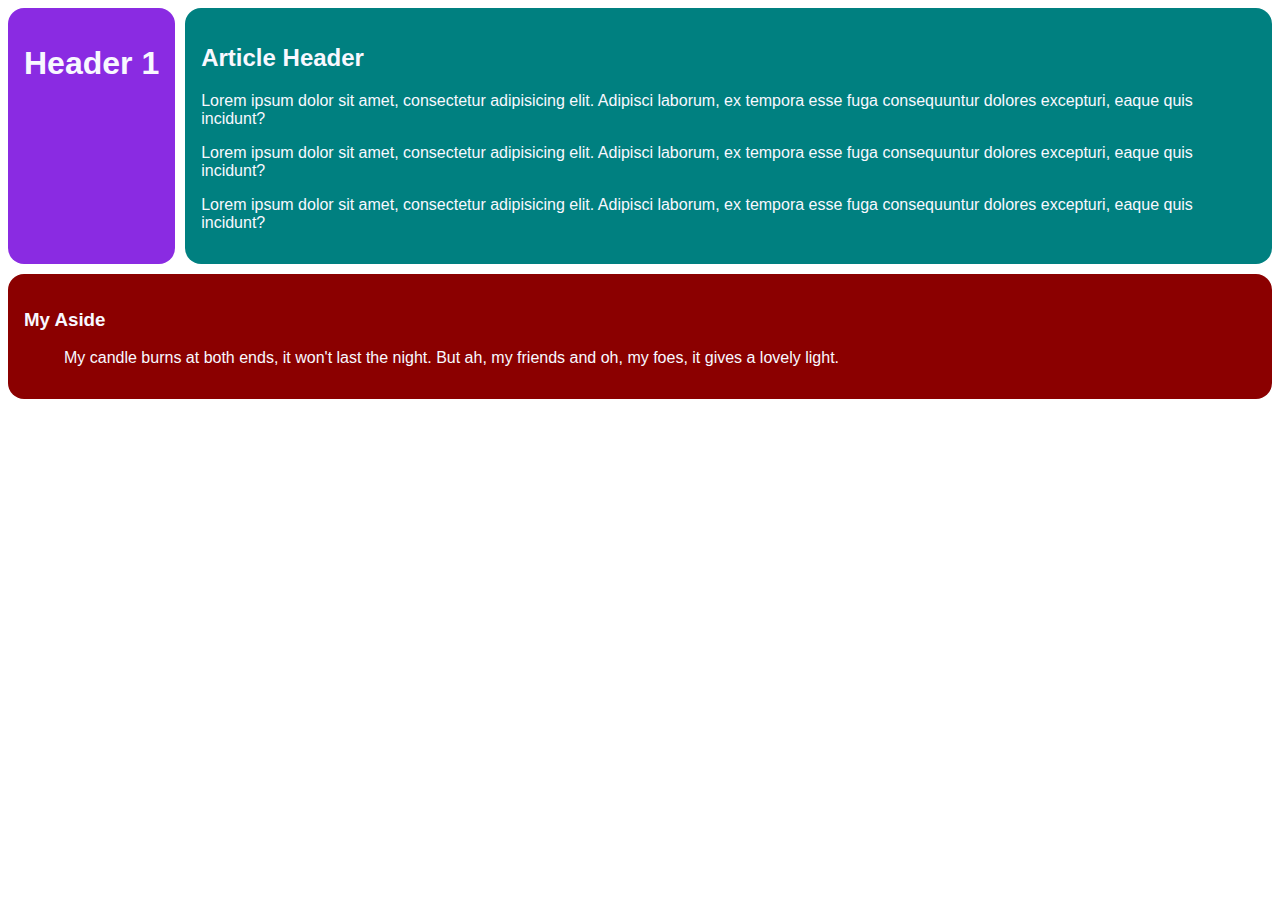
<file: css_grid/grid_intro/reordering.html>
<!DOCTYPE html>
<html lang="en">
<head>
    <meta charset="UTF-8">
    <meta name="viewport" content="width=device-width, initial-scale=1.0">
    <link rel="stylesheet" href="reordering.css">
    <title>CSS Grid Intro</title>
</head>
<body>
    <div class="wrapper">
        <header>
            <h1>Header 1</h1>
        </header>
        <article>
            <h2>Article Header</h2>
            <p>Lorem ipsum dolor sit amet, consectetur adipisicing elit. Adipisci laborum, ex tempora esse fuga consequuntur dolores excepturi, eaque quis incidunt?</p>
            <p>Lorem ipsum dolor sit amet, consectetur adipisicing elit. Adipisci laborum, ex tempora esse fuga consequuntur dolores excepturi, eaque quis incidunt?</p>
            <p>Lorem ipsum dolor sit amet, consectetur adipisicing elit. Adipisci laborum, ex tempora esse fuga consequuntur dolores excepturi, eaque quis incidunt?</p>
        </article>
        <aside>
            <h3>My Aside</h3>
            <blockquote>
                My candle burns at both ends, it won't last the night. But ah, my friends and oh, my foes, it gives a lovely light.
            </blockquote>
        </aside>
    </div>
</body>
</html>
</file>
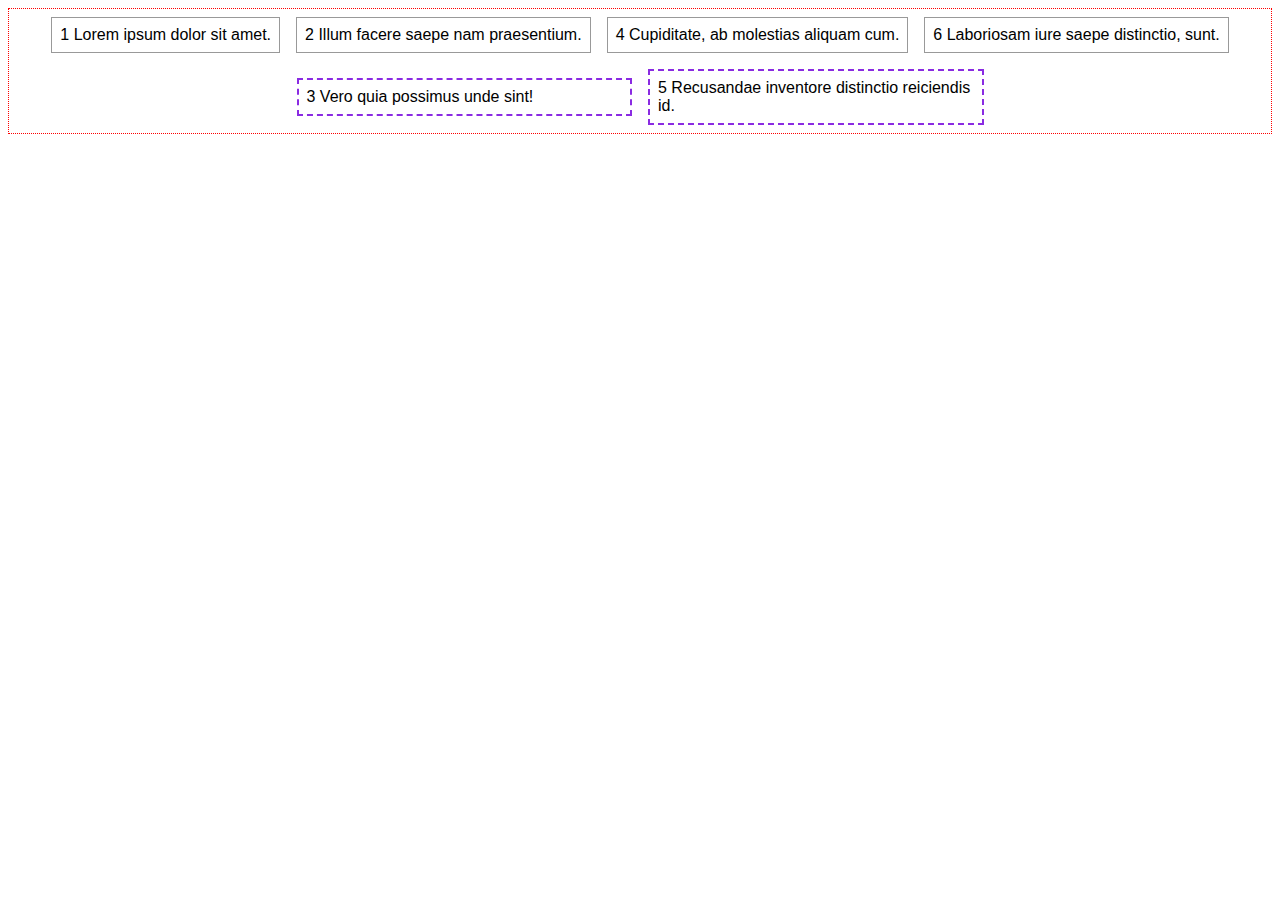
<file: flexbox/flexbox/boxes.html>
<!DOCTYPE html>
<html lang="en">
<head>
    <meta charset="UTF-8">
    <title>Flexbox Intro</title>
    <link rel="stylesheet" href="css/boxes.css">
</head>
<body>
    <ul>
        <li class="flex1">1 Lorem ipsum dolor sit amet.</li>
        <li class="flex1">2 Illum facere saepe nam praesentium.</li>
        <li class="flex2">3 Vero quia possimus unde sint!</li>
        <li class="flex1">4 Cupiditate, ab molestias aliquam cum.</li>
        <li class="flex2">5 Recusandae inventore distinctio reiciendis id.</li>
        <li class="flex1">6 Laboriosam iure saepe distinctio, sunt.</li>
    </ul>
</body>
</html>
</file>
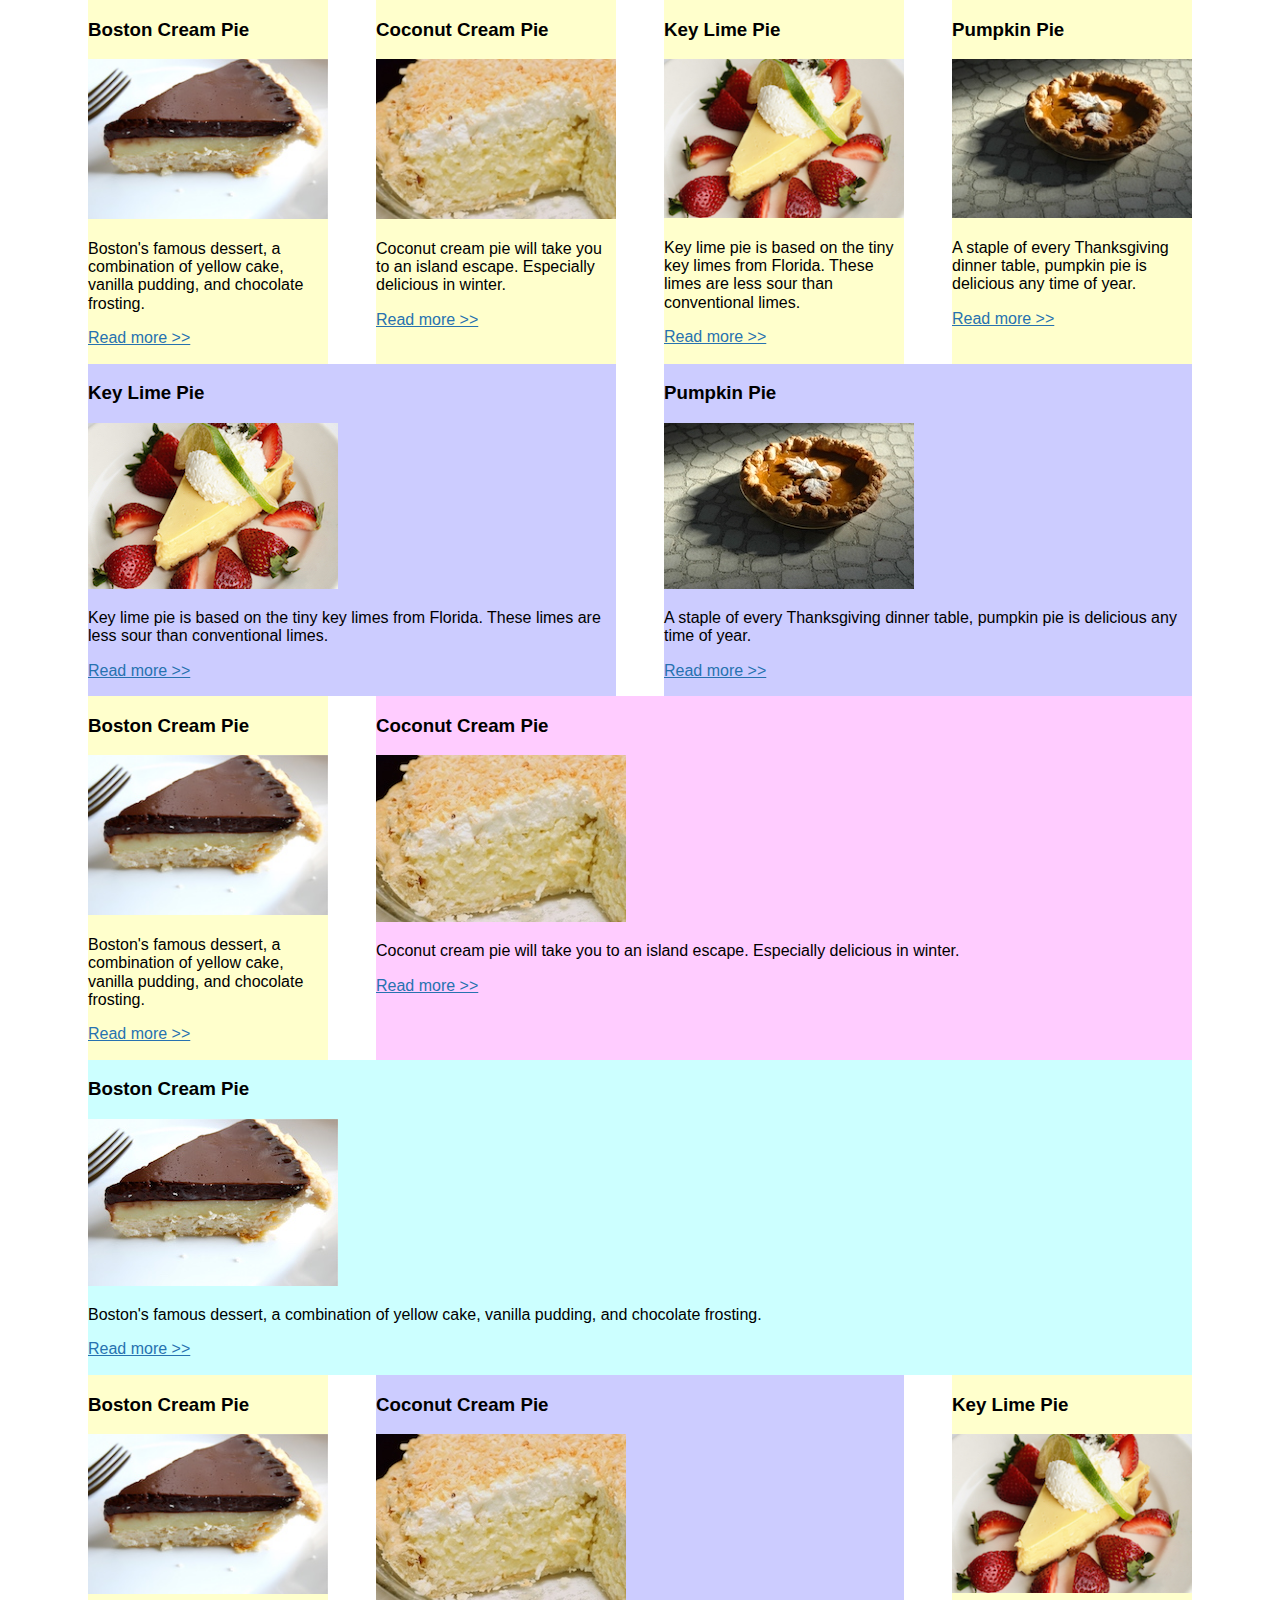
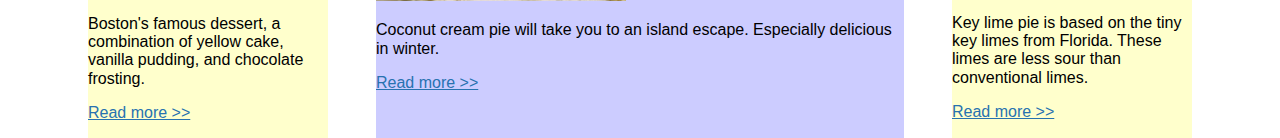
<file: flexbox/flexbox_grid/flexbox.html>
<!DOCTYPE html>
<html lang="en">
<head>
	<meta charset="UTF-8">
	<title>Flexbox Grid</title>
	<meta name="viewport" content="width=device-width, initial-scale=1.0">
	<link rel="stylesheet" href="css/normalize.css">
	<link rel="stylesheet" href="css/flexbox.css">
</head>
<body>
	<div class="wrapper">
		<div class="row">
			<article class="col-1-2">
				<h3>Boston Cream Pie</h3>
			    <img src="img/boston-cream.jpg" alt="Boston creme pie.">
			    <p>Boston's famous dessert, a combination of yellow cake, vanilla pudding, and chocolate frosting.</p>
			    <p><a href="http://www.foodnetwork.com/recipes/boston-cream-pie-recipe0-1908702">Read more &gt;&gt;</a></p>
			</article>
			<article class="col-1-2">
		    	<h3>Coconut Cream Pie</h3>
		    	<img src="img/coconut-cream.jpg" alt="Coconut cream pie.">
		    	<p>Coconut cream pie will take you to an island escape. Especially delicious in winter.</p>
		    	<p><a href="https://www.favfamilyrecipes.com/coconut-cream-pie-2/">Read more &gt;&gt;</a></p>
		    </article>
		    <article class="col-1-2">
		    	<h3>Key Lime Pie</h3>
		    	<img src="img/keylime-pie.jpg" alt="Key lime pie.">
		    	<p>Key lime pie is based on the tiny key limes from Florida. These limes are less sour than conventional limes. </p>
		    	<p><a href="https://www.epicurious.com/recipes/food/views/key-lime-pie-108125" target="_blank">Read more &gt;&gt;</a></p>
		    </article>
		    <article class="col-1-2">
		    	<h3>Pumpkin Pie</h3>
		    	<img src="img/pumpkin-pie.jpg" alt="Pumpkin pie.">
		    	<p>A staple of every Thanksgiving dinner table, pumpkin pie is delicious any time of year.</p>
		    	<p><a href="http://www.kingarthurflour.com/recipes/pumpkin-pie-recipe" target="_blank">Read more &gt;&gt;</a></p>
		    </article>
		</div>
		<div class="row">
		    <article class="col-2">
		    	<h3>Key Lime Pie</h3>
		    	<img src="img/keylime-pie.jpg" alt="Key lime pie.">
		    	<p>Key lime pie is based on the tiny key limes from Florida. These limes are less sour than conventional limes. </p>
		    	<p><a href="https://www.epicurious.com/recipes/food/views/key-lime-pie-108125" target="_blank">Read more &gt;&gt;</a></p>
		    </article>
		    <article class="col-2">
		    	<h3>Pumpkin Pie</h3>
		    	<img src="img/pumpkin-pie.jpg" alt="Pumpkin pie.">
		    	<p>A staple of every Thanksgiving dinner table, pumpkin pie is delicious any time of year.</p>
		    	<p><a href="http://www.kingarthurflour.com/recipes/pumpkin-pie-recipe" target="_blank">Read more &gt;&gt;</a></p>
		    </article>
		</div>
		<div class="row">
			<article class="col-3 order-second">
		    	<h3>Coconut Cream Pie</h3>
		    	<img src="img/coconut-cream.jpg" alt="Coconut cream pie.">
		    	<p>Coconut cream pie will take you to an island escape. Especially delicious in winter.</p>
		    	<p><a href="https://www.favfamilyrecipes.com/coconut-cream-pie-2/">Read more &gt;&gt;</a></p>
		    </article>
		    <article class="col-1-4 order-first">
				<h3>Boston Cream Pie</h3>
			    <img src="img/boston-cream.jpg" alt="Boston creme pie.">
			    <p>Boston's famous dessert, a combination of yellow cake, vanilla pudding, and chocolate frosting.</p>
			    <p><a href="http://www.foodnetwork.com/recipes/boston-cream-pie-recipe0-1908702">Read more &gt;&gt;</a></p>
			</article>
		</div>
		<div class="row">
			<article class="col-4">
				<h3>Boston Cream Pie</h3>
			    <img src="img/boston-cream.jpg" alt="Boston creme pie.">
			    <p>Boston's famous dessert, a combination of yellow cake, vanilla pudding, and chocolate frosting.</p>
			    <p><a href="http://www.foodnetwork.com/recipes/boston-cream-pie-recipe0-1908702">Read more &gt;&gt;</a></p>
			</article>
		</div>
		<div class="row">
			<article class="col-2-4 order-second">
		    	<h3>Coconut Cream Pie</h3>
		    	<img src="img/coconut-cream.jpg" alt="Coconut cream pie.">
		    	<p>Coconut cream pie will take you to an island escape. Especially delicious in winter.</p>
		    	<p><a href="https://www.favfamilyrecipes.com/coconut-cream-pie-2/">Read more &gt;&gt;</a></p>
		    </article>
			<article class="col-1-2 order-first">
				<h3>Boston Cream Pie</h3>
			    <img src="img/boston-cream.jpg" alt="Boston creme pie.">
			    <p>Boston's famous dessert, a combination of yellow cake, vanilla pudding, and chocolate frosting.</p>
			    <p><a href="http://www.foodnetwork.com/recipes/boston-cream-pie-recipe0-1908702">Read more &gt;&gt;</a></p>
			</article>
		    <article class="col-1-2 order-third">
		    	<h3>Key Lime Pie</h3>
		    	<img src="img/keylime-pie.jpg" alt="Key lime pie.">
		    	<p>Key lime pie is based on the tiny key limes from Florida. These limes are less sour than conventional limes. </p>
		    	<p><a href="https://www.epicurious.com/recipes/food/views/key-lime-pie-108125" target="_blank">Read more &gt;&gt;</a></p>
		    </article>

		</div>
	</div>
</body>
</html>
</file>
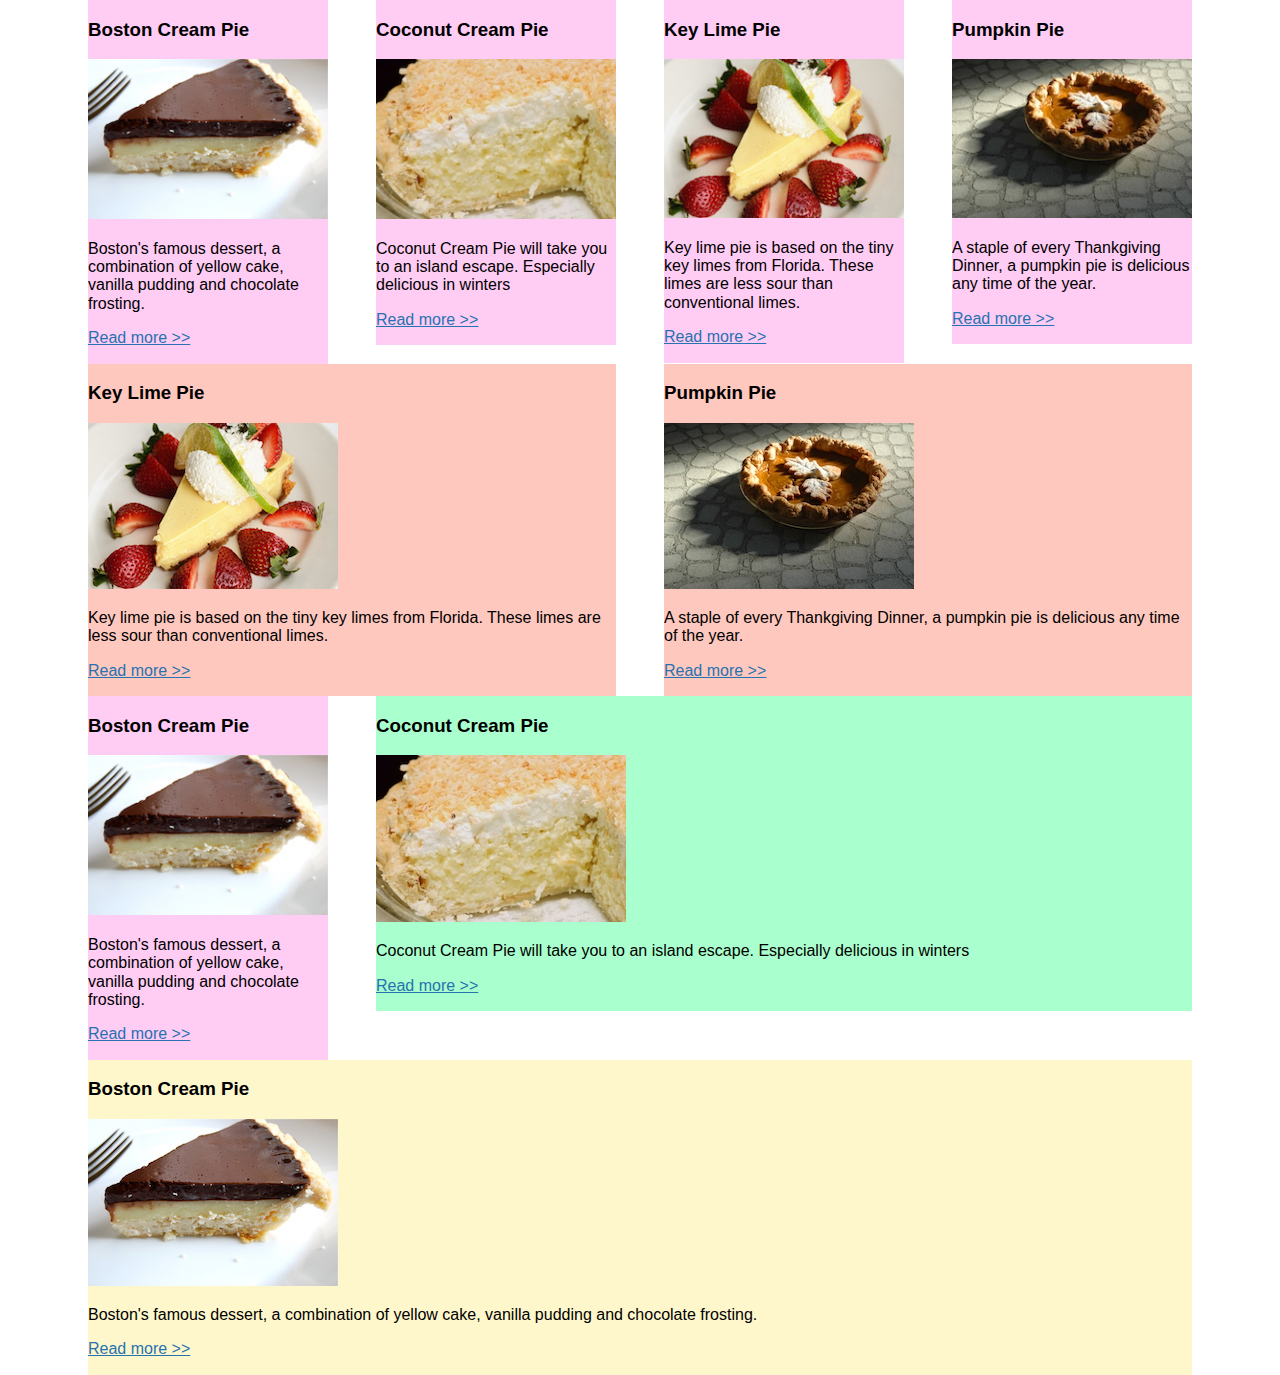
<file: flexbox/floats/floats.html>
<!DOCTYPE html>
<html lang="en">
<head>
    <meta charset="UTF-8">
    <meta name="viewport" content="width=device-width, initial-scale=1.0">
    <title>Floats Practise</title>
    <link rel="stylesheet" href="css/normalize.css" />
    <link rel="stylesheet" href="css/floats.css" />
</head>
<body>
    <div class="wrapper">
        <div class="row">
            <article class="col-1-2">
                <h3>Boston Cream Pie</h3>
                <img src="img/boston-cream.jpg" alt="Boston Cream Pie">
                <p>Boston's famous dessert, a combination of yellow cake, vanilla pudding and chocolate frosting.</p>
                <p><a href="http://www.foodnetwork.com/recipes/boston-cream-pie-recipe0-1908702" target="_blank">Read more &gt;&gt;</a></p>
            </article>
            <article class="col-1-2">
                <h3>Coconut Cream Pie</h3>
                <img src="img/coconut-cream.jpg" alt="Coconut Cream Pie">
                <p>Coconut Cream Pie will take you to an island escape. Especially delicious in winters</p>
                <p><a href="https://www.favfamilyrecipes.com/coconut-cream-pie-2/" target="_blank">Read more &gt;&gt;</a></p>
            </article>
            <article class="col-1-2">
                <h3>Key Lime Pie</h3>
                <img src="img/keylime-pie.jpg" alt="Key Lime Pie">
                <p>Key lime pie is based on the tiny key limes from Florida. These limes are less sour than conventional limes.</p>
                <p><a href="https://www.epicurious.com/recipes/food/views/key-lime-pie-108125" target="_blank">Read more &gt;&gt;</a></p>
            </article>
            <article class="col-1-2">
                <h3>Pumpkin Pie</h3>
                <img src="img/pumpkin-pie.jpg" alt="Pumpkin Pie">
                <p>A staple of every Thankgiving Dinner, a pumpkin pie is delicious any time of the year.</p>
                <p><a href="http://www.kingarthurflour.com/recipes/pumpkin-pie-recipe" target="_blank">Read more &gt;&gt;</a></p>
            </article>
        </div>
        <div class="row">
            <article class="col-2">
                <h3>Key Lime Pie</h3>
                <img src="img/keylime-pie.jpg" alt="Key Lime Pie">
                <p>Key lime pie is based on the tiny key limes from Florida. These limes are less sour than conventional limes.</p>
                <p><a href="https://www.epicurious.com/recipes/food/views/key-lime-pie-108125" target="_blank">Read more &gt;&gt;</a></p>       
            </article>
            <article class="col-2">
                <h3>Pumpkin Pie</h3>
                <img src="img/pumpkin-pie.jpg" alt="Pumpkin Pie">
                <p>A staple of every Thankgiving Dinner, a pumpkin pie is delicious any time of the year.</p>
                <p><a href="http://www.kingarthurflour.com/recipes/pumpkin-pie-recipe" target="_blank">Read more &gt;&gt;</a></p>                
            </article>
        </div>
        <div class="row">
            <article class="col-1-4">
                <h3>Boston Cream Pie</h3>
                <img src="img/boston-cream.jpg" alt="Boston Cream Pie">
                <p>Boston's famous dessert, a combination of yellow cake, vanilla pudding and chocolate frosting.</p>
                <p><a href="http://www.foodnetwork.com/recipes/boston-cream-pie-recipe0-1908702" target="_blank">Read more &gt;&gt;</a></p>    
            </article>
            <article class="col-3">
                <h3>Coconut Cream Pie</h3>
                <img src="img/coconut-cream.jpg" alt="Coconut Cream Pie">
                <p>Coconut Cream Pie will take you to an island escape. Especially delicious in winters</p>
                <p><a href="https://www.favfamilyrecipes.com/coconut-cream-pie-2/" target="_blank">Read more &gt;&gt;</a></p>
            </article>
        </div>
        <div class="row">
            <article class="col-4">
                <h3>Boston Cream Pie</h3>
                <img src="img/boston-cream.jpg" alt="Boston Cream Pie">
                <p>Boston's famous dessert, a combination of yellow cake, vanilla pudding and chocolate frosting.</p>
                <p><a href="http://www.foodnetwork.com/recipes/boston-cream-pie-recipe0-1908702" target="_blank">Read more &gt;&gt;</a></p>              
            </article>
        </div>
    </div>
</body>
</html>
</file>
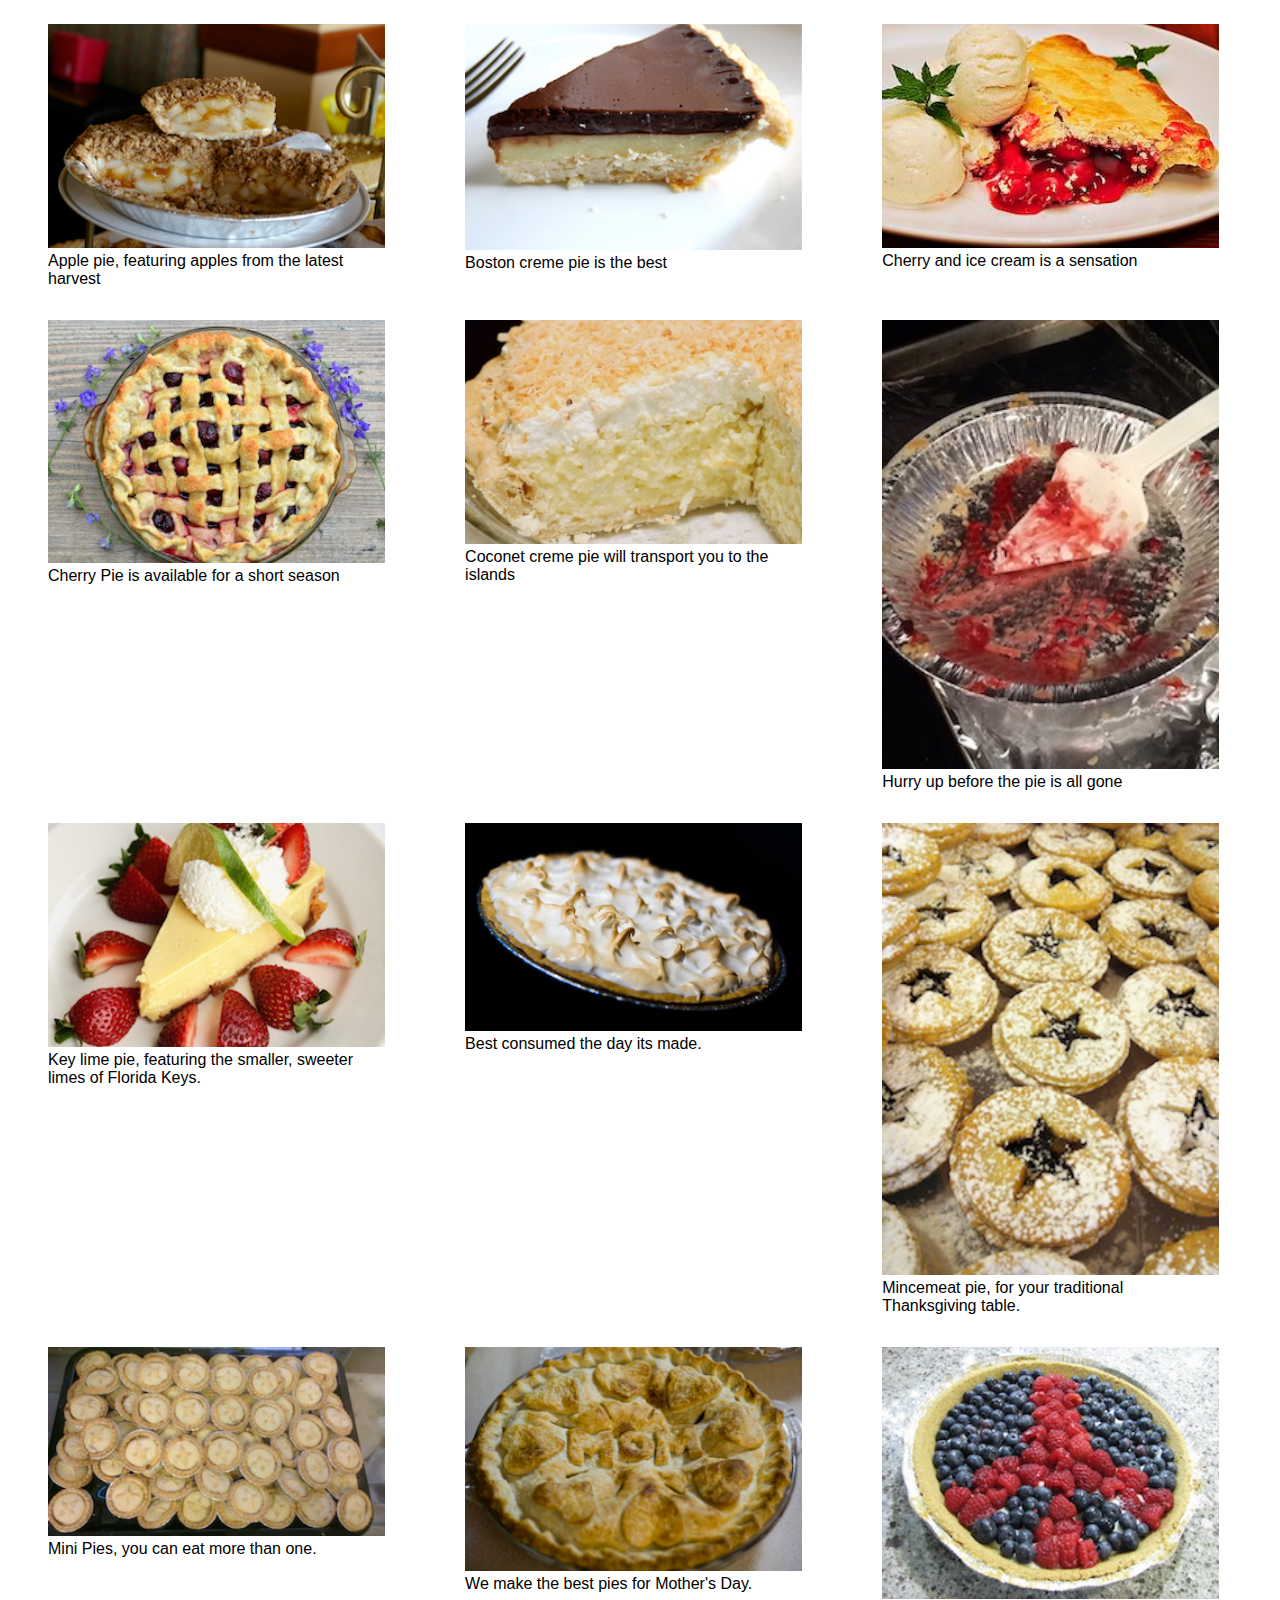
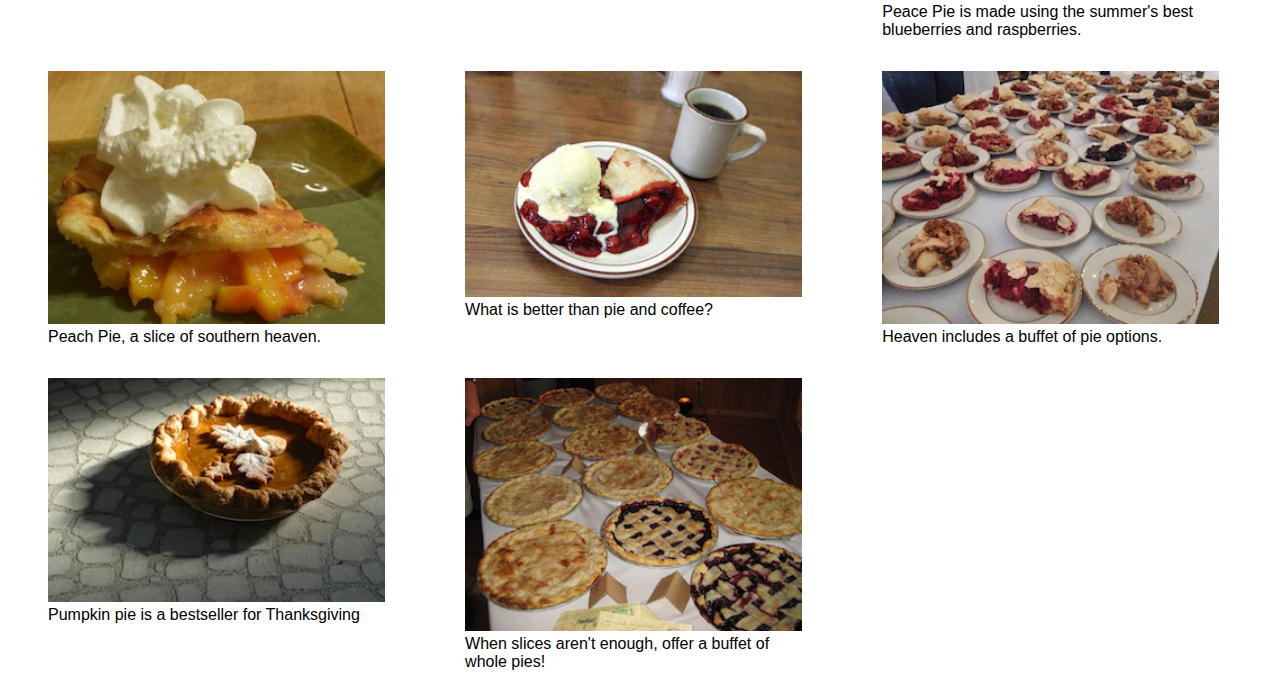
<file: flexbox/image_gallery/gallery.html>
<!DOCTYPE html>
<html lang="en">
<head>
    <meta charset="UTF-8">
    <meta name="viewport" content="width=device-width, initial-scale=1.0">
    <link rel="stylesheet" href="gallery.css">
    <title>Gallery</title>
</head>
<body>
    <ul>
        <li>
            <figure>
                <img src="gallery/apple-pie.jpg" alt="Apple Pie">
                <figcaption>Apple pie, featuring apples from the latest harvest</figcaption>
            </figure>
        </li>
        <li>
            <figure>
                <img src="gallery/boston-creme.jpg" alt="Boston Creme Pie">
                <figcaption>Boston creme pie is the best</figcaption>
            </figure>
        </li>
        <li>
            <figure>
                <img src="gallery/cherry-alamode.jpg" alt="Cherry Alamode">
                <figcaption>Cherry and ice cream is a sensation</figcaption>
            </figure>
        </li>
        <li>
            <figure>
                <img src="gallery/cherry-pie.jpg" alt="Cherry Pie">
                <figcaption>Cherry Pie is available for a short season</figcaption>
            </figure>
        </li>
        <li>
            <figure>
                <img src="gallery/coconut-creme.jpg" alt="Coconut Creme">
                <figcaption>Coconet creme pie will transport you to the islands</figcaption>
            </figure>
        </li>
        <li>
            <figure>
                <img src="gallery/gone-pie.jpg" alt="Gone Pie">
                <figcaption>Hurry up before the pie is all gone</figcaption>
            </figure>
        </li>
        <li>
            <figure>
                <img src="gallery/keylime-pie.jpg" alt="Key Lime Pie">
                <figcaption>Key lime pie, featuring the smaller, sweeter limes of Florida Keys.</figcaption>
            </figure>
        </li>
        <li>
            <figure>
                <img src="gallery/lemon-meringue.jpg" alt="Lemon Meringue Pie">
                <figcaption>Best consumed the day its made.</figcaption>
            </figure>
        </li>
        <li>
            <figure>
                <img src="gallery/mincemeat.jpg" alt="Mincemeat Pie">
                <figcaption>Mincemeat pie, for your traditional Thanksgiving table.</figcaption>
            </figure>
        </li>
        <li>
            <figure>
                <img src="gallery/mini-pies.jpg" alt="Mini Pies">
                <figcaption>Mini Pies, you can eat more than one.</figcaption>
            </figure>
        </li>
        <li>
            <figure>
                <img src="gallery/mom-pie.jpg" alt="Mom Pie">
                <figcaption>We make the best pies for Mother's Day.</figcaption>
            </figure>
        </li>
        <li>
            <figure>
                <img src="gallery/peace-pie.jpg" alt="Peace Pie">
                <figcaption>Peace Pie is made using the summer's best blueberries and raspberries.</figcaption>
            </figure>
        </li>
        <li>
            <figure>
                <img src="gallery/peach-pie.jpg" alt="Peach Pie">
                <figcaption>Peach Pie, a slice of southern heaven.</figcaption>
            </figure>
        </li>
        <li>
            <figure>
                <img src="gallery/pie-coffee.jpg" alt="Pie and Coffee">
                <figcaption>What is better than pie and coffee?</figcaption>
            </figure>
        </li>
        <li>
            <figure>
                <img src="gallery/pie-slice-buffet.jpg" alt="Pie Slice Buffet">
                <figcaption>Heaven includes a buffet of pie options.</figcaption>
            </figure>
        </li>
        <li>
            <figure>
                <img src="gallery/pumpkin-pie.jpg" alt="Pumpkin Pie">
                <figcaption>Pumpkin pie is a bestseller for Thanksgiving</figcaption>
            </figure>
        </li>
        <li>
            <figure>
                <img src="gallery/whole-pie-buffet.jpg" alt="Whole Pie Buffet">
                <figcaption>When slices aren't enough, offer a buffet of whole pies!</figcaption>
            </figure>
        </li>
    </ul>
</body>
</html>
</file>
<file: final/css/styles.css>
@charset "UTF-8";
html{
    box-sizing: border-box;
}
*, *::after, *::before{
    box-sizing: inherit;
}
body{
    font-family: Impact, Haettenschweiler, 'Arial Narrow Bold', sans-serif;
    background-image: url(../img/clouds.png);
    margin: 0px;
    padding: 0px;
}
h1, h2, h3{
    font-family: 'Segoe UI', Tahoma, Geneva, Verdana, sans-serif;
    font-weight: normal;
    color: #c08860;
    margin-top: 0;
}
.wrapper{
    margin: 0 auto;
}
article img{
    border-radius: 1em;
    width: 100%;
    max-width: 250px;
}
img.responsive{
    width: 100%;
    max-width: 250px;
}
.bkgdimg{
    height: 12px;
    background: url(../img/scallop.png);
}
nav ul{
    list-style-type: none;
    background-color: #e6bf98;
    padding: 0.75em;
    margin: 0;
    border-bottom: 3px solid #cc8850;
    overflow: auto;
}
nav li:nth-child(even){
    width: 50%;
    float: right;
    padding: 0.5em;
}
nav li:nth-child(odd){
    width: 50%;
    float: left;
    padding: 0.5em;
}
nav a:hover{
    color: #00c4c7;
}
.content, .gallery, .home{
    background-color: #fff6e0;
    border-bottom-left-radius: 10px;
    border-bottom-right-radius: 10px;
    padding: 2em;
}
.gallery ul{
    margin: 0;
    padding: 0;
    list-style-type: none;
    display: flex;
    flex-flow: row wrap;
}
.gallery li{
    flex: auto;
}
.gallery img{
    width: 100%;
    border-radius: 1em;
}
.floatleft{
    float: left;
    margin: 0 1em 1em 0;
}
.floatright{
    float: right;
    margin: 0 0 1em 1em;
}
[class*='sidebar']{
    border: 1px solid #00c4c7;
    border-radius: 1em;
    margin: 3em 0;
}
[class*='sidebar'] h3{
    margin: 0;
    color: ghostwhite;
    background-color: #00c4c7;
    border-top-left-radius: 10px;
    border-top-right-radius: 10px;
    padding-left: 0.5em;
}
[class*='sidebar'] img{
    border-radius: 0px 0px 10px 10px;
    width: 100%;
    max-width: 250px;
    display: block;
}
.sidebar-secondary{
    border-color: #c80060;
}
.sidebar-secondary h3{
    border-color: #c80060;
}
blockquote{
    padding: 0em;
    margin: 0em;
}
blockquote p, blockquote cite{
    padding: 0 1em;
}
blockquote cite{
    text-transform: uppercase;
    font-style: normal;
    padding-bottom: 1em;
    display: block;
}
footer{
    background-color: #00cdd1;
    color: ghostwhite;
    clear: both;
    margin: 0 0.5em 3em 0.5em;
}
footer p{
    text-align: center;
}
footer img{
    width: 52px;
}
footer a{
    color: ghostwhite;
    text-decoration: none;
}
fieldset{
    border: none;
    padding: 0;
    margin: 0;
    display: block;
}
fieldset.pie{
    margin-top: 2em;
}
fieldset.contact{
    margin-bottom: 1em;
}
legend{
    padding: 0;
    margin: 0;
    font-weight: bold;
    color: #c80060;
    font-size: 1.2em;
}
label{
    display: block;
}
.contact label{
    margin-top: 1em;
    font-weight: bold;
}
.labeltext{
    font-weight: bold;
    margin-top: 1em;
    display: block;
}
select + label{
    display: inline;
    font-style: italic;
    font-size: 0.8em;
    padding-left: 2em;
}
input{
    width: 20em;
}
input[type='radio'], input[type='checkbox']{
    width: 1.5em;
}
textarea{
    display: block;
    width: 25em;
    height: 15em;
    margin-bottom: 1em;
}
button, .button{
    margin-bottom: 2em;
    background-color: #c80060;
    color: ghostwhite;
    font-size: 1.5em;
    border-radius: 30px;
    text-decoration: none;
    font-family: Impact, Haettenschweiler, 'Arial Narrow Bold', sans-serif;
    padding: 0.2em 0.5em;
}
button:hover, .button:hover{
    background-color: #ad0054;
}
@media only screen and (min-width: 550px){
    .wrapper{
        width: 97%;
        max-width: 767px;
    }
    nav li, nav li:nth-child(even), nav li:nth-child(odd){
        display: inline-block;
        width: auto;
        float: none;
        padding: 0em;
    }
    nav a{
        padding: 0 1em;
    }
    .heading{
        background: url(../img/header-850.jpg) no-repeat;
        height: 130px;
    }
    .content, .home{
        display: grid;
        grid-gap: 1em;
    }
    .aside{
        display: grid;
        grid-gap: 1em;
        grid-template-columns: 1fr 1fr;
    }
    .homeboxes{
        display: grid;
        grid-gap: 1em;
        grid-template-columns: repeat(2, 1fr);
    }
    .menu{
        display: grid;
        grid-gap: 1em;
        grid-template-columns: repeat(3, 1fr);
    }
}
@media only screen and (min-width: 850px){
    .wrapper{
        width: 97%;
        max-width: 1200px;
        float: none;
    }
    h2{
        font-size: 2em;
        border-bottom: 2px dotted #c80060;
    }
    h3{
        font-size: 2em;
    }
    div.row{
        padding: 0;
    }
    nav li, nav li:nth-child(even), nav li:nth-child(odd){
        display: inline-block;
        width: auto;
        padding: 0em;
    }
    .content{
        grid-template-columns: 3fr 1fr;
        grid-gap: 3em;
    }
    .homeboxes{
        display: grid;
        grid-gap: 1em;
        grid-template-columns: repeat(4, 1fr);
    }
    .aside{
        display: block;
    }
    .heading{
        background: url(../img/header-1200.jpg) no-repeat;
        height: 138px;
    }
}
</file>
<file: css_grid/grid_area/grid-area.css>
.wrapper{
    display: grid;
    grid-gap: 10px;
    font-family: Cambria, Cochin, Georgia, Times, 'Times New Roman', serif;
    grid-template-columns: auto;
    grid-template-rows: auto;
    grid-template-areas: "header" "article" "sidebar";
}
.wrapper > *{
    padding: 1em;
    border-radius: 0.5em;
}
header{
    background-color: darkorange;
    color: darkcyan;
    grid-area: header;
}
article{
    background-color: lightblue;
    color: darkmagenta;
    grid-area: article;
}
aside{
    background-color: lightslategray;
    color: ghostwhite;
    grid-area: sidebar;
}
@media only screen and (min-width: 678px){
    .wrapper{
        grid-template-columns: 1fr 3fr;
        grid-template-rows: auto;
        grid-template-areas: 
        "sidebar article article article" 
        "header header header header";
    }
}
@media only screen and (min-width: 1000px){
    .wrapper{
        grid-template-areas:  
        "header header header header"
        "sidebar article article article";
    }
}
</file>
<file: css_grid/grid_intro/grid.css>
.wrapper{
    display: grid;
    grid-gap: 10px;
    margin: 1%;
}
.row{
    display: flex;
    flex: 0 1 auto;
    flex-flow: row wrap;
    justify-content: center;
    margin-top: 1%;
}
.row > div{
    margin-right: 0.5%;
}
@media only screen and (min-width: 880px){
    header{
        grid-column: 1/10;
    }
    section{
        grid-column: 2/10;
        grid-row: 2/3;
    }
    aside{
        grid-column: 1/2;
        grid-row: 2/3;
    }
    footer{
        grid-column: 1/10;
    }
}
</file>
<file: css_grid/grid_intro/basic.css>
html{
    box-sizing: border-box;
}
*, *::before, *::after{
    box-sizing: inherit;
}
body{
    font-family: Arial, Helvetica, sans-serif;
    background-color: lightcoral;
    color: ghostwhite;
    margin: 0;
    padding: 0;
}
header, footer, aside, section, article{
    padding: 1em;
    border-radius: 1rem;
}
footer{
    text-align: center;
}
header, footer{
    background-color: rosybrown;
}
aside, section{
    background-color: sandybrown;
}
article{
    background-color: seagreen;
    color: seashell;
}
button{
    background-color: dodgerblue;
    border: none;
    border-radius: 0.5em;
    font-size: 1.3em;
    font-weight: bold;
    padding: 0.5em;
}
button:hover{
    color: ghostwhite;
    background-color: darkblue;
}
section aside{
    background-color: lightgreen;
}
section aside a{
    color: ghostwhite;
    text-decoration: none;
    background-color: #f2c335;
    border-radius: 1em;
    font-size: 1em;
    font-weight: bold;
    padding: 0.5em;
    margin-top: 1em;
    display: inline-block;
}
section aside a:hover{
    color: #333;
    background-color: lavender;
}
aside ul{
    list-style-type: none;
    padding: 0;
    margin: 0;
}
aside ul a{
    color: lightsteelblue;
    text-decoration: none;
    font-weight: bold;
    display: block;
    margin-bottom: 1em;
}
aside ul a:hover{
    color: #333;
}
blockquote{
    margin: 0;
    padding: 0;
    background-color: rebeccapurple;
    color:peru;
    border-radius: 0.5em;
}
blockquote p{
    font-size: 2em;
    font-family: Georgia, 'Times New Roman', Times, serif;
    font-style: italic;
}
blockquote cite::before{
    content: "\2014\00a0";
}
img{
    width: 100%;
    max-width: 100%;
    border-radius: 1em;
}
</file>
<file: css_grid/grid_intro/reordering.css>
.wrapper{
    display: grid;
    grid-gap: 10px;
    font-family: Arial, Helvetica, sans-serif;
}
.wrapper > *{
    padding: 1em;
    border-radius: 1em;
}
header{
    background-color: blueviolet;
    color: ghostwhite;
}
article{
    background-color: teal;
    color: ghostwhite;
}
aside{
    background-color: darkred;
    color: ghostwhite;
}
@media only screen and (min-width: 650px){
    header{
        grid-column: 1/2;
        grid-row: 1/2;
    }
    article{
        grid-column: 1/2;
        grid-row: 2/3;
    }
    aside{
        grid-column: 2/3;
        grid-row: 1/3;
    }
}
@media only screen and (min-width: 1000px){
    header{
        grid-column: 1/2;
        grid-row: 1/2;
    }
    article{
        grid-column: 2/3;
        grid-row: 1/2;
    }
    aside{
        grid-column: 1/3;
        grid-row: 2/3;
    }
}
</file>
<file: flexbox/flexbox/css/boxes.css>
body{
    font-family: Arial, Helvetica, sans-serif;
}
ul{
    list-style-type: none;
    padding: 0;
    margin: 0;
    border: 1px dotted red;
    display: flex;
    flex-flow: row wrap;
    justify-content: center;
    align-items: center;
}
li{
    border: 1px solid #999;
    margin: 0.5em;
    padding: 0.5em;
}
.flex2{
    border: 2px dashed blueviolet;
    order: 2;
    flex: 0 1 25%;
}
</file>
<file: flexbox/flexbox_grid/css/flexbox.css>
html{
    box-sizing: border-box;
}
*::after, *::before, *{
    box-sizing: inherit;
}
body{
    font-family: Arial, Geneva, sans-serif;
}
a{
    color: #2772b0;
}
.wrapper{
    width: 97%;
    max-width: 1200px;
    margin: 0 auto;
    width: none;
    background-color: #fff;
}
div img{
    width: 100%;
    max-width: 250px;
}
.row{
    display: flex;
    flex-flow: row wrap;
    flex: 0 1 auto;
}
[class*='col-']{
    flex: 0 0 92%;
    margin: 0 4%;
}
.col-1-2, .col-1-4{
    background-color: #ffc;
}
.col-2, .col-2-4{
    background-color: #ccf;
}
.col-3{
    background-color: #fcf;
}
.col-4{
    background-color: #cff;
}
.reverse{
    flex-direction: row-reverse;
}
@media only screen and (min-width: 480px){
    [class*='col-']{
        margin-left: 4%;
        margin-right: 0;
    }
    .col-1-2, .col-2{
        flex: 0 0 44%;
    }
    .col-1-4, .col-3, .col-4, .col-2-4{
        flex: 0 0 92%;
    }
    .reverse [class*='col-']{
        margin-left: 0%;
        margin-right: 4%;
    }
}
@media only screen and (min-width: 768px){
    .col-1-2, .col-1-4{
        flex: 0 0 20%;
    }
    .col-2, .col-2-4{
        flex: 0 0 44%;
    }
    .col-3{
        flex: 0 0 68%;
    }
    .col-4{
        flex: 0 0 92%;
    }
    .order-first{
        order: 1;
    }
    .order-second{
        order: 2
    }
    .order-third{
        order: 3
    }
    .order-fourth{
        order: 4
    }
}
</file>
<file: flexbox/floats/css/floats.css>
html{
    box-sizing: border-box;
}
*, *:before, *:after{
    box-sizing: inherit;
}
body{
    font-family: Verdana, Geneva, Tahoma, sans-serif;
}
a{
    color: #2772b0;
}
.wrapper{
    width: 97%;
    max-width: 1200px;
    margin: 0 auto;
    float: none;
    background-color: #fff;
}
div img{
    width: 100%;
    max-width: 250px;
}
.row::after{
    content:"";
    display: table;
    clear: both;
}
[class*='col-']{
    width: 92%;
    margin-left: 4%;
    margin-right: 4%;
    min-height: 1px;
}
.col-1-2, .col-1-4{
    background-color: rgb(255, 204, 244);
}
.col-2{
    background-color: rgb(255, 200, 190);
}
.col-3{
    background-color: rgb(169, 255, 205);
}
.col-4{
    background-color: #fff7cc;
}

/* Mobile Landscape Screen Sizes */
@media only screen and (min-width: 480px){
    [class*='col-']{
        margin-right: 0;
        min-height: 1px;
        float: left;
    }
    .col-1-2, .col-2{
        width: 44%;
    }
    .col-1-4, .col-3, .col-4{
        width: 92%;
    }
}

/* Desktop Screen Size */
@media only screen and (min-width: 768px){
    .col-1-2, .col-1-4{
        width: 20%;
    }
    .col-2{
        width: 44%;
    }
    .col-3{
        width: 68%;
    }
    .col-4{
        width: 92%;
    }
}
</file>
<file: flexbox/image_gallery/gallery.css>
html{
    box-sizing: border-box;
}
*::before, *::after, *{
    box-sizing: inherit;
}
body{
    font-family: Verdana, Geneva, Tahoma, sans-serif;
}
ul{
    margin: 0;
    padding: 0;
    list-style-type: none;
    display: flex;
    flex-flow: row wrap;
}
li{
    flex: auto;
}
img{
    width: 100%;
}
@media only screen and (min-width: 605px){
    li{
        flex: 0 0 50%;
    }
}
@media only screen and (min-width: 910px){
    li{
        flex: 0 0 33%;
    }
}
</file>
